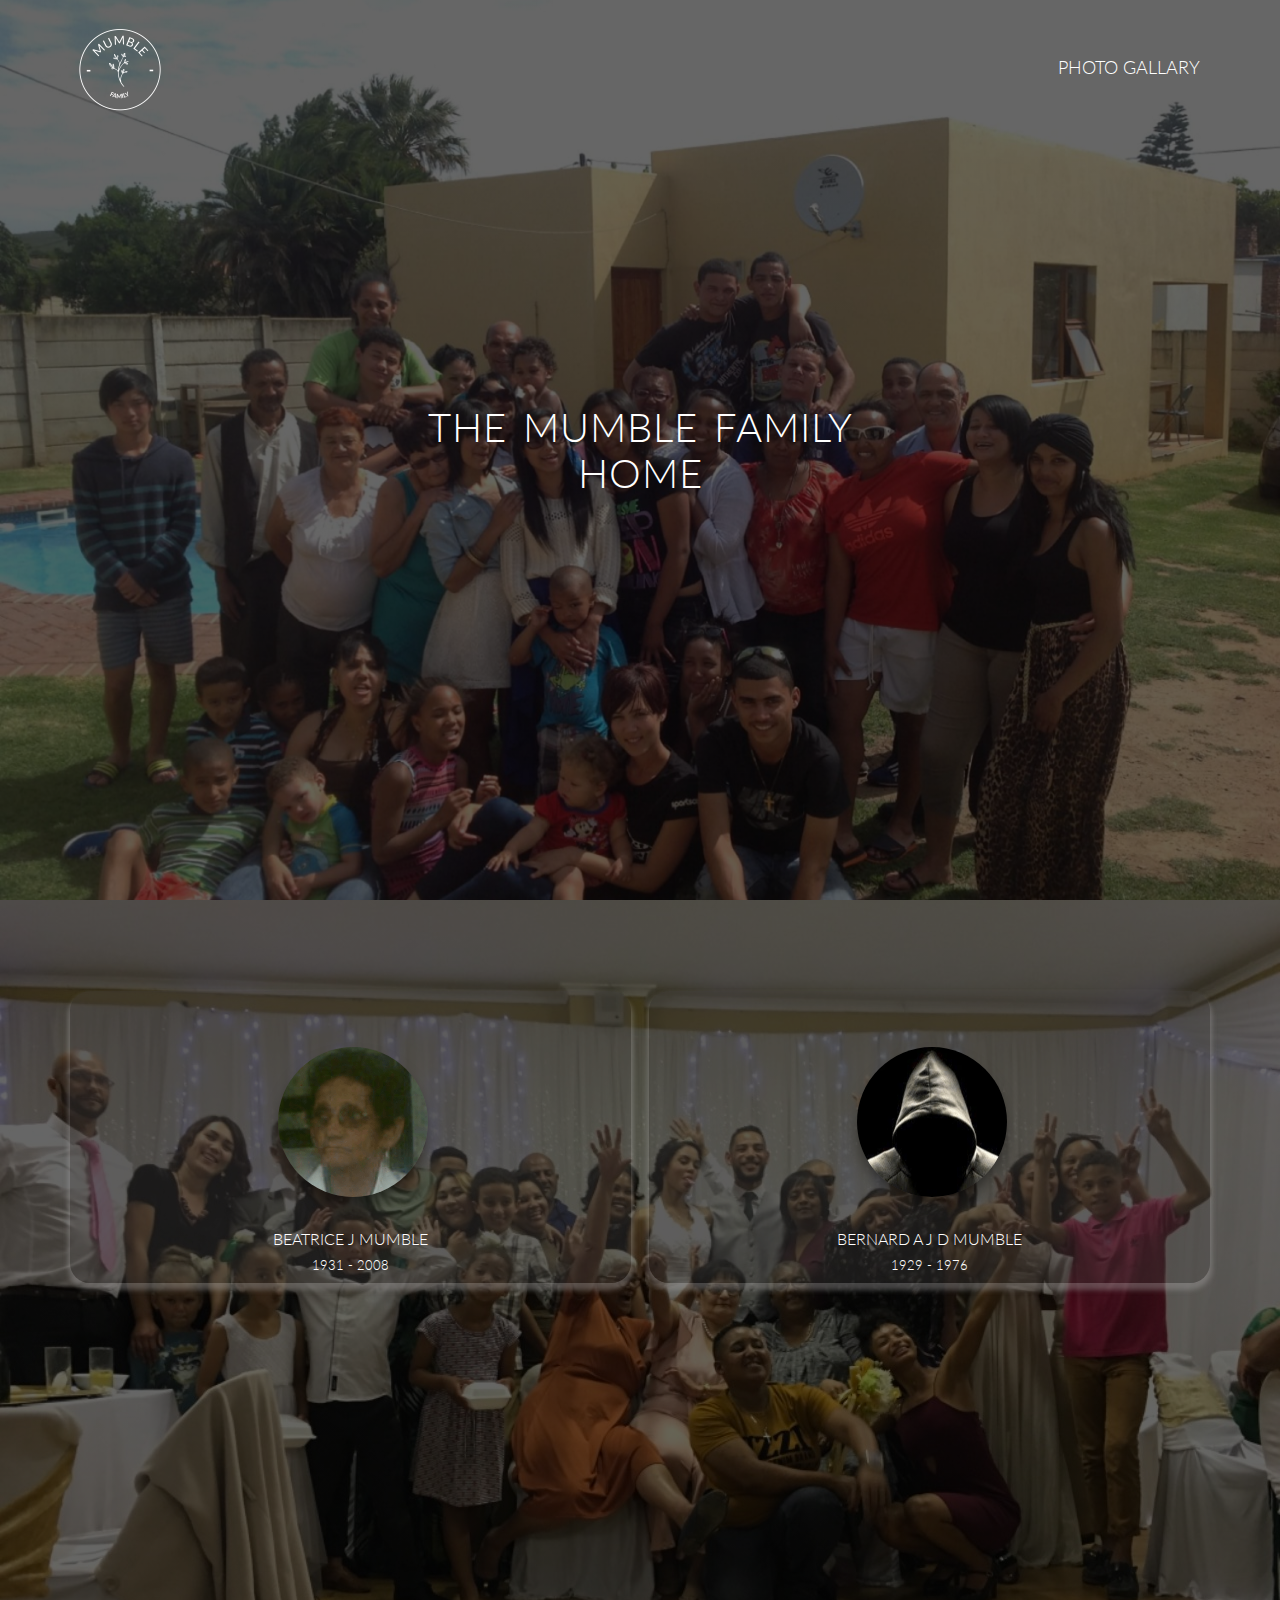
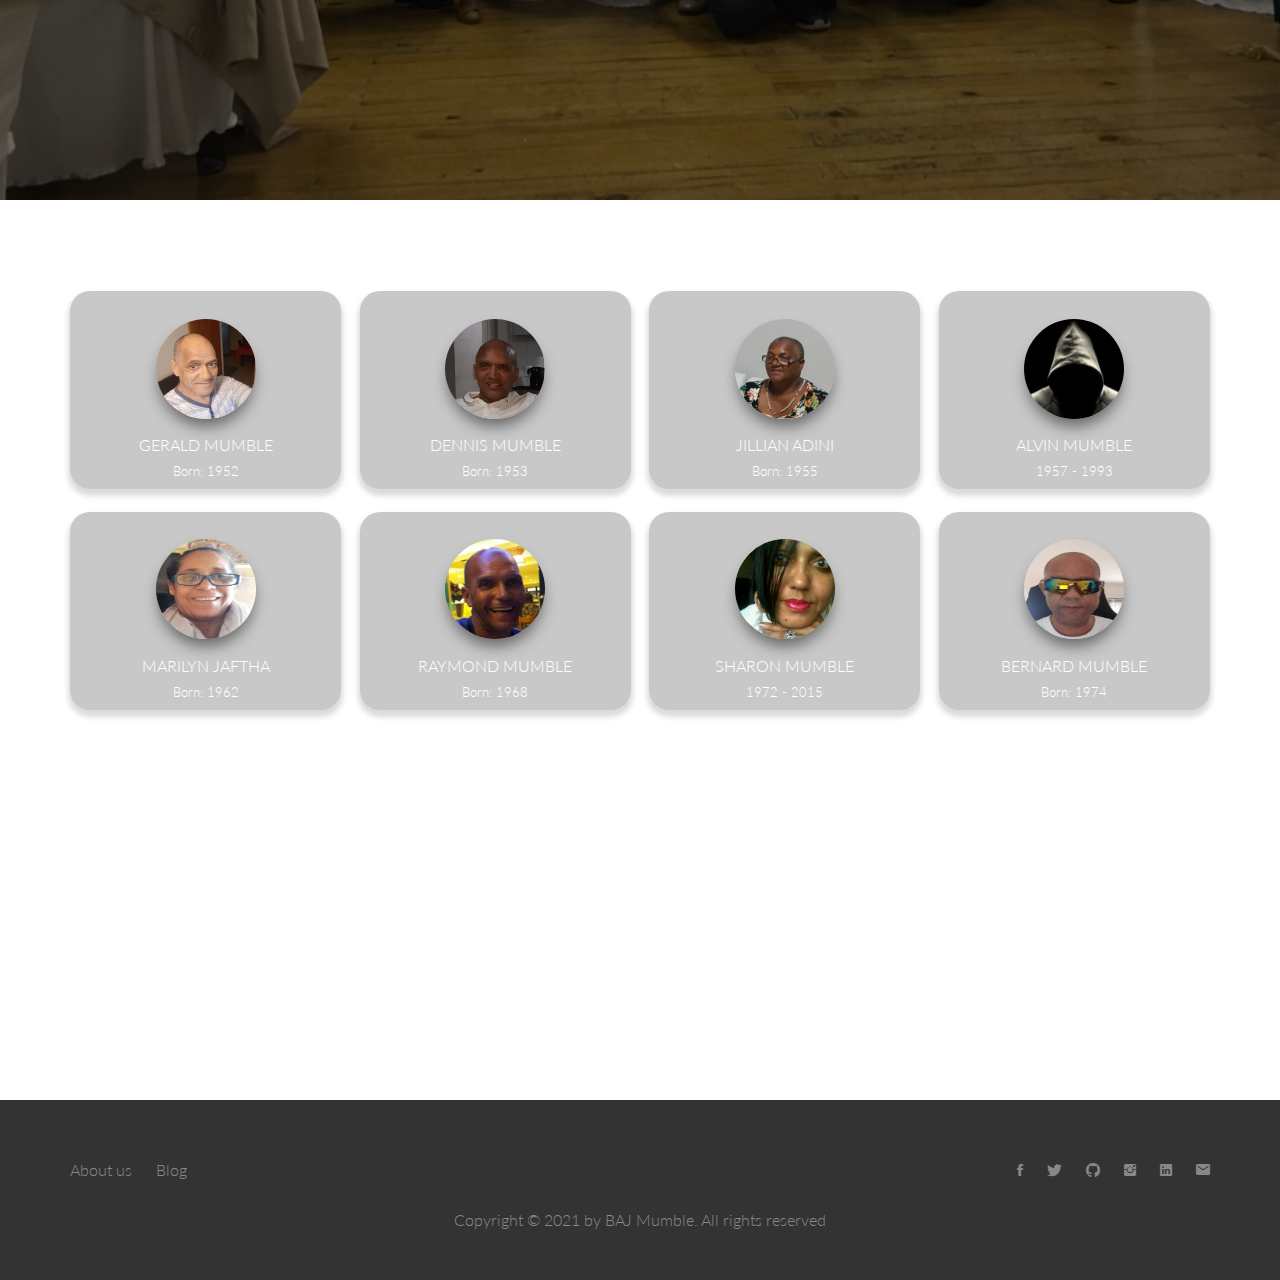
<file: index.html>
<!DOCTYPE html>
<html lang="en">
    <head>
        <meta charset="utf-8" />
        <meta name="viewport" content="width=device-width, initial-scale=1" />
        <meta name="description" content="An Introduction of the Mumble family from South Africa">
        <!-- Style Sheet -->
        <link rel="stylesheet" type="text/css" href="resources/css/style.css">
        <link rel="stylesheet" type="text/css" href="vendors/css/ionicons.min.css">
        <link rel="stylesheet" type="text/css" href="vendors/css/ionicons.css">
        <link rel="stylesheet" type="text/css" href="vendors/css/grid.css">
        <link rel="stylesheet" type="text/css" href="vendors/css/normalize.css">
        <!-- Google Fonts -->
        <link rel="preconnect" href="https://fonts.gstatic.com">
        <link rel="stylesheet" href="https://fonts.googleapis.com/css2?family=Lato:ital,wght@0,300;0,400;1,100;1,300&display=swap">
        <title>Mumble Home page</title>

        <!-- Favicon -->
        <link rel="apple-touch-icon" sizes="180x180" href="resources/favicons/apple-touch-icon.png">
        <link rel="icon" type="image/png" sizes="32x32" href="resources/favicons/logo-dark.png">
        <link rel="icon" type="image/png" sizes="16x16" href="resources/favicons/logo-dark.png">
        <link rel="manifest" href="resources/favicons/site.webmanifest">
        <meta name="msapplication-TileColor" content="#da532c">
        <meta name="msapplication-config" content="resources/favicons/browserconfig.xml">
        <meta name="theme-color" content="#ffffff">
        
        <!-- Font Awesome -->
        <link rel="stylesheet" href="https://cdnjs.cloudflare.com/ajax/libs/font-awesome/5.10.2/css/all.min.css">
        <!-- AOS CSS -->
        <!-- <link href="https://unpkg.com/aos@2.3.1/dist/aos.css" rel="stylesheet"> -->
        
        <!-- Stylesheet Library -->
        <!-- <link rel="stylesheet" href="https://cdn.jsdelivr.net/gh/creativetimofficial/tailwind-starter-kit/compiled-tailwind.min.css"> -->
    </head>
    <body>
        <header>
            <nav>
                <div class="row"  id="sticky-navigation">
                    <img src="resources/img/logo-white.png" alt="Mumble logo" class="logo">
                    <!-- <img src="resources/img/logo-dark.png" alt="Mumble logo" class="logo-black"> -->
                    <ul class="main-nav js--main-nav">
                        <li><a target="_blank" href="#galery" id="resources/pages/gallery"  onclick="document.location=this.id+'.html'; return false;">Photo Gallary</a></li>
                    </ul>
                </div>
            </nav>
            <div class="hero-text-box">
                <h1>The Mumble Family Home</h1>
            </div>
        </header>
        <section>
            <div class="row">
                <div class="col span-1-of-2 box">
                    <img src="resources/img/image13-min.png" alt="Mumb" class="people">
                    <h3>Beatrice J Mumble</h3>
                    <p>1931 - 2008</p>
                </div>
                <div class="col span-1-of-2 box">
                    <img src="resources/img/image5-min.png" alt="Bernard Snr" class="people">
                    <h3>Bernard A J D Mumble</h3>
                    <p>1929 - 1976</p>
                </div>
            </div>
        </section>
        <section class="section-chldrn-1" id="section-chldr1">
            <div class="row">
                
                <div class="col span-1-of-4 box-kids-1" onclick="location.href='resources/pages/gm.html'; return false;" style="cursor: pointer;">
                    <img src="resources/img/image9-min.png" alt="Mumb" class="people">
                    <h3 class="kids-h3">Gerald Mumble</h3>
                    <p class="kids-p">Born: 1952</p>
                </div>
                
                <div class="col span-1-of-4 box-kids-1" onclick="location.href='resources/pages/dm.html'; return false;" style="cursor: pointer;">
                    <img src="resources/img/image8-min.png" alt="Mumb" class="people">
                    <h3 class="kids-h3">Dennis Mumble</h3>
                    <p class="kids-p">Born: 1953</p>
                </div>
                
                <div class="col span-1-of-4 box-kids-1" onclick="location.href='resources/pages/ja.html'; return false;" style="cursor: pointer;">
                    <img src="resources/img/image10-min.png" alt="Mumb" class="people">
                    <h3 class="kids-h3">Jillian Adini</h3>
                    <p class="kids-p">Born: 1955</p>
                </div>
                
                <div class="col span-1-of-4 box-kids-1" onclick="location.href='resources/pages/am.html'; return false;" style="cursor: pointer;">
                    <img src="resources/img/image5-min.png" alt="Mumb" class="people">
                    <h3 class="kids-h3">Alvin Mumble</h3>
                    <p class="kids-p">1957 - 1993</p>
                </div>
            </div>
            <div class="row">
                <div class="col span-1-of-4 box-kids-1">
                    <img src="resources/img/image11-min.png" alt="Mumb" class="people">
                    <h3 class="kids-h3">Marilyn Jaftha</h3>
                    <p class="kids-p">Born: 1962</p>
                </div>
                
                <div class="col span-1-of-4 box-kids-1" onclick="location.href='resources/pages/rm.html'; return false;" style="cursor: pointer;">
                    <img src="resources/img/image14-min.png" alt="Mumb" class="people">
                    <h3 class="kids-h3">Raymond Mumble</h3>
                    <p class="kids-p">Born: 1968</p>
                </div>
                
                <div class="col span-1-of-4 box-kids-1" onclick="location.href='resources/pages/sh.html'; return false;" style="cursor: pointer;">
                    <img src="resources/img/image16-min.png" alt="Mumb" class="people">
                    <h3 class="kids-h3">Sharon Mumble</h3>
                    <p class="kids-p">1972 - 2015</p>
                </div>
                
                <div class="col span-1-of-4 box-kids-1" onclick="location.href='resources/pages/bm.html'; return false;" style="cursor: pointer;">
                    <img src="resources/img/image6-min.png" alt="Mumb" class="people">
                    <h3 class="kids-h3">Bernard Mumble</h3>
                    <p class="kids-p">Born: 1974</p>
                </div>
            </div>
        </section>
        <!-- <section class="section-chldrn-3" id="section-chldrn-3">
            <div class="row">
                <div class="col span-1-of-4 box-kids-1">
                    <img src="resources/img/image11-min.png" alt="Mumb" class="people">
                    <h3 class="kids-h3">Marilyn Jaftha</h3>
                    <p class="kids-p">Born: 1962</p>
                </div>
                
                <div class="col span-1-of-4 box-kids-1" onclick="location.href='resources/pages/rm.html'; return false;" style="cursor: pointer;">
                    <img src="resources/img/image14-min.png" alt="Mumb" class="people">
                    <h3 class="kids-h3">Raymond Mumble</h3>
                    <p class="kids-p">Born: 1968</p>
                </div>
                
                <div class="col span-1-of-4 box-kids-1" onclick="location.href='resources/pages/sh.html'; return false;" style="cursor: pointer;">
                    <img src="resources/img/image16-min.png" alt="Mumb" class="people">
                    <h3 class="kids-h3">Sharon Mumble</h3>
                    <p class="kids-p">1972 - 2015</p>
                </div>
                
                <div class="col span-1-of-4 box-kids-1" onclick="location.href='resources/pages/bm.html'; return false;" style="cursor: pointer;">
                    <img src="resources/img/image-6-min.png" alt="Mumb" class="people">
                    <h3 class="kids-h3">Bernard Mumble</h3>
                    <p class="kids-p">Born: 1974</p>
                </div>
            </div>
        </section> -->
        <footer>
            <div class="row">
                <div class="col span-1-of-2">
                    <ul class="footer-nav">
                        <li><a href="#about" id="resources/pages/about" onclick="document.location=this.id+'.html'; return false;">About us</a></li>
                        <!-- <li><a href="#">About us</a></li> -->
                        <li><a href="#">Blog</a></li>
                    </ul>
                </div>
                <div class="col span-1-of-2">
                    <ul class="social-links">
                        <li><a href="https://www.facebook.com/" target="_blank"><i class="ion-social-facebook"></i></a></li>
                        <li><a href="https://twitter.com/BajMum" target="_blank"><i class="ion-social-twitter"></i></a></li>
                        <li><a href="https://github.com/mumblebaj" target="_blank"><i class="ion-social-github"></i></a></li>
                        <li><a href="https://www.instagram.com/" target="_blank"><i class="ion-social-instagram"></i></a></li>
                        <li><a href="https://www.linkedin.com/in/bernard-mumble-5a96b335" target="_blank"><i class="ion-social-linkedin"></i></a></li>
                        <li><a href="mailto:bernardmumble@gmail.com" target="_blank"><i class="ion-android-mail"></i></a></li>
                    </ul>
                </div>
            </div>
            <div class="row">
                <p>
                    Copyright &copy; 2021 by BAJ Mumble. All rights reserved
                </p>
            </div>
        </footer>
        <!-- Animation Library -->
        <script src="https://unpkg.com/aos@2.3.1/dist/aos.js"></script>
        <script src="resources/js/script.js"></script>
    </body>
</html>
</file>
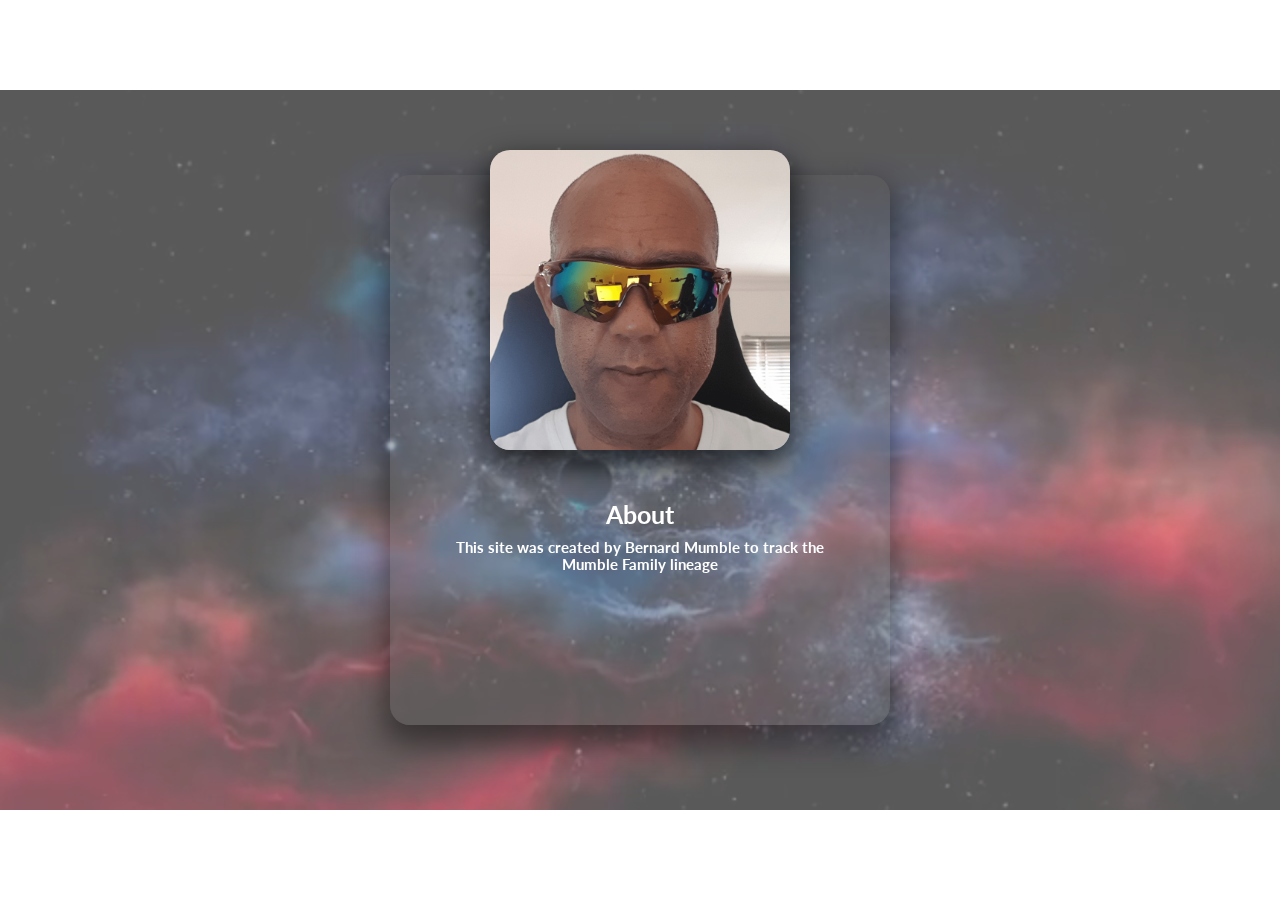
<file: resources/pages/about.html>
<!DOCTYPE html>
    <html lang="en">
        <head>
            <meta charset="utf-8" />
            <meta name="viewport" content="width=device-width, initial-scale=1" />
            <meta name="description" content="An Introduction of the Mumble family from South Africa">
            <title>About</title>
            
            <link rel="stylesheet" href="../css/about.css">
            <!-- Style Sheet -->
            
            <link rel="stylesheet" type="text/css" href="../../vendors/css/ionicons.min.css">
            <link rel="stylesheet" type="text/css" href="../../vendors/css/ionicons.css">
            <link rel="stylesheet" type="text/css" href="../../vendors/css/grid.css">
            <link rel="stylesheet" type="text/css" href="../../vendors/css/normalize.css">
            <!-- Google Fonts -->
            <link rel="preconnect" href="https://fonts.gstatic.com">
            <!-- <link rel="stylesheet" href="https://fonts.googleapis.com/css2?family=Lato:ital,wght@0,300;0,400;1,100;1,300&display=swap"> -->
            <!-- Favicon -->
            <link rel="apple-touch-icon" sizes="180x180" href="../../resources/favicons/apple-touch-icon.png">
            <link rel="icon" type="image/png" sizes="32x32" href="../../resources/favicons/logo-dark.png">
            <link rel="icon" type="image/png" sizes="16x16" href="../../resources/favicons/logo-dark.png">
            <link rel="manifest" href="../../resources/favicons/site.webmanifest">
            <meta name="msapplication-TileColor" content="#da532c">
            <meta name="msapplication-config" content="../../resources/favicons/browserconfig.xml">
            <meta name="theme-color" content="#ffffff">
        </head>
    <body>
        <!-- Video -->
        <video class="video-background" loop muted autoplay>
            <source src="../vid/NebulaBlue.mp4
            ">
        </video>
        <div class="video-overlay"></div>
        <!-- Container -->
        <!-- <div class="container"> -->
        <div class="about-container">
            <div class="img-container">
                <img src="../img/image6-min.png" alt="B Mumble">
            </div>
            <h2>About</h2>
            <h4>This site was created by Bernard Mumble to track the Mumble Family lineage </h4>
        </div>
        <!-- </div> -->
       
    </body>
</html>
</file>
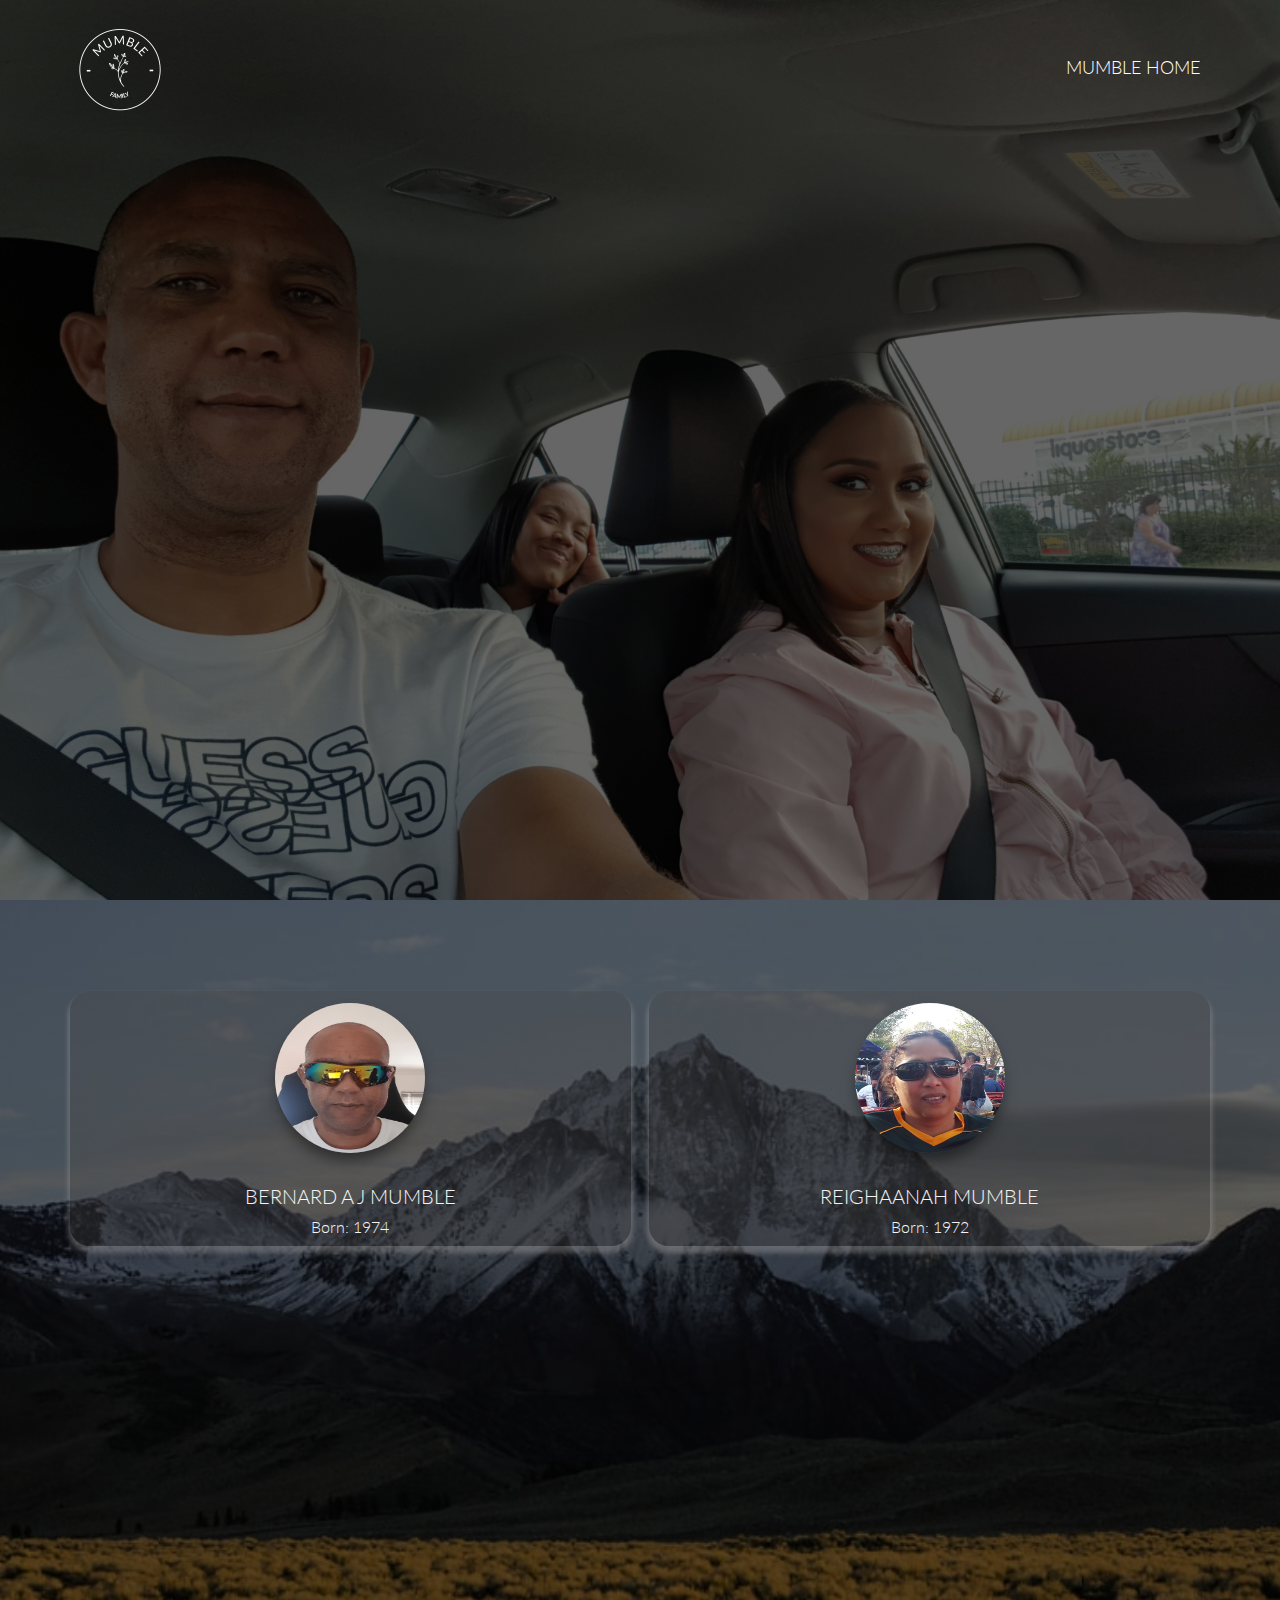
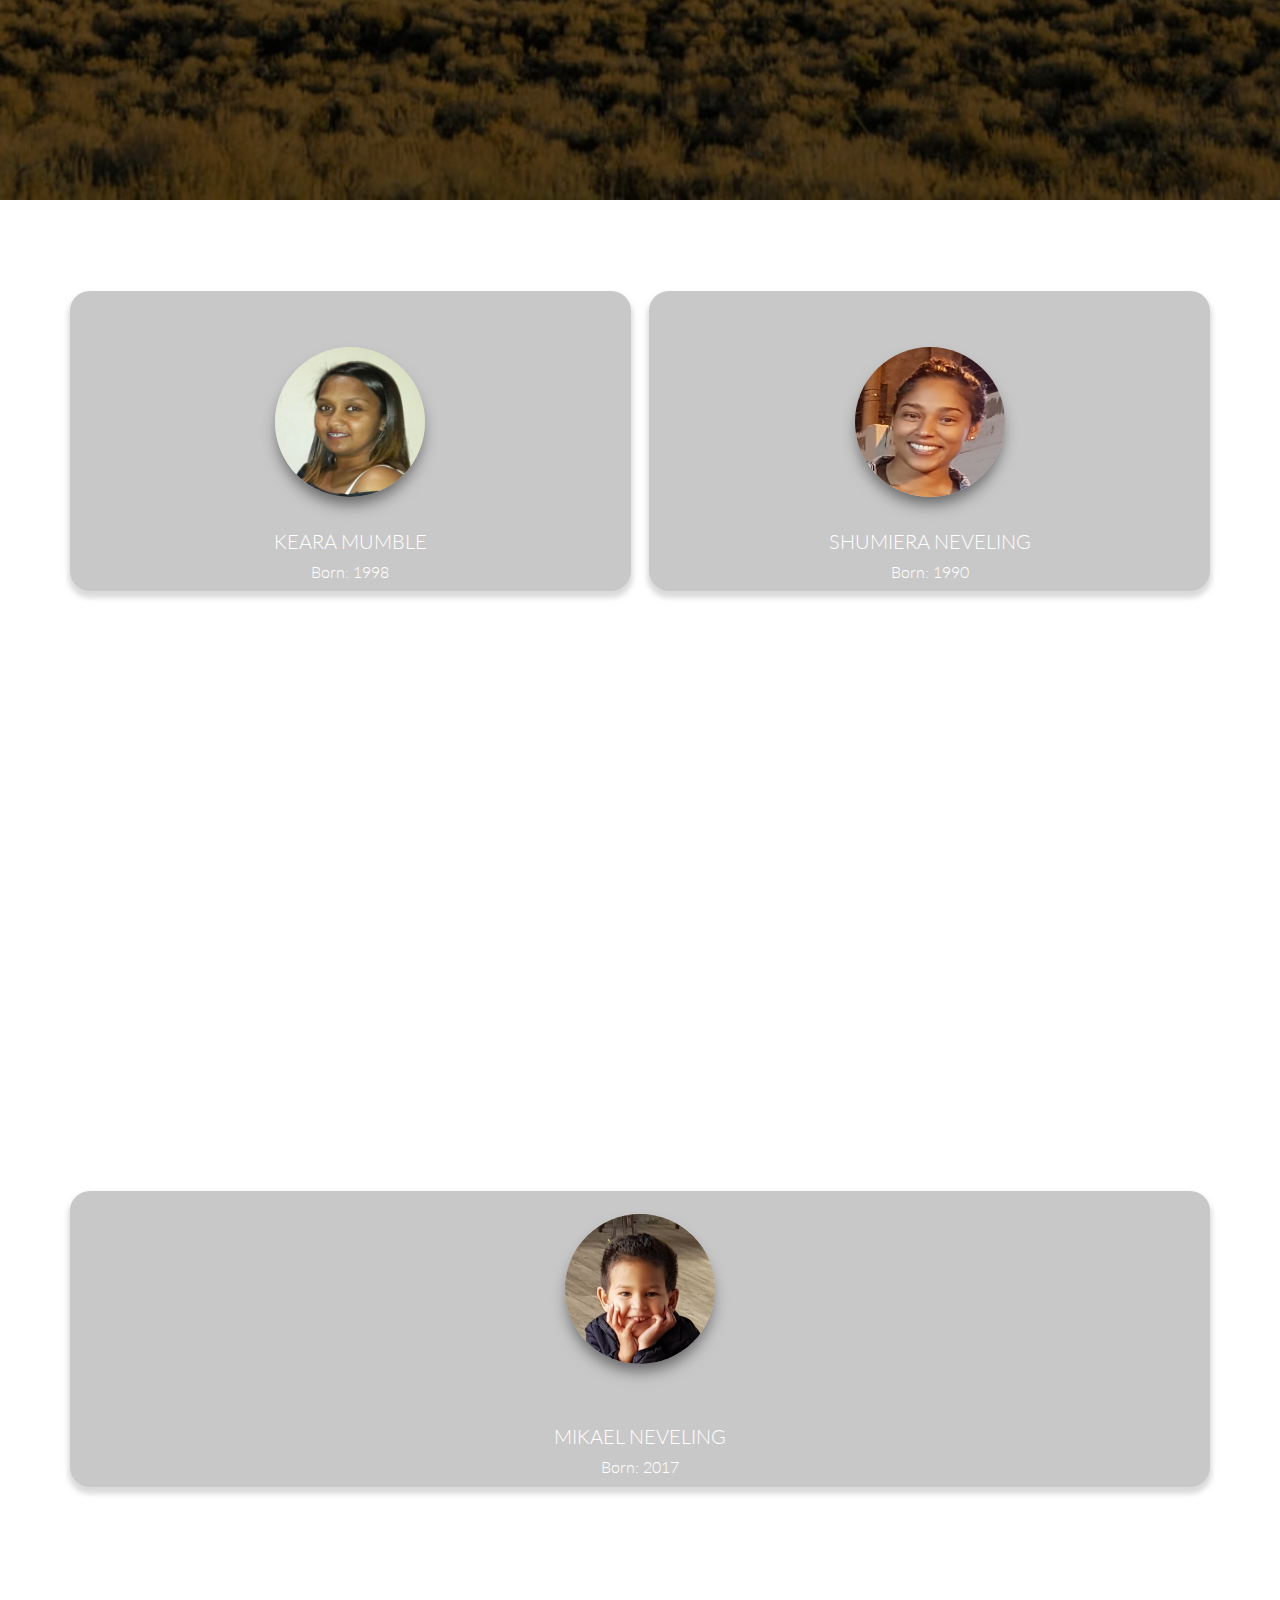
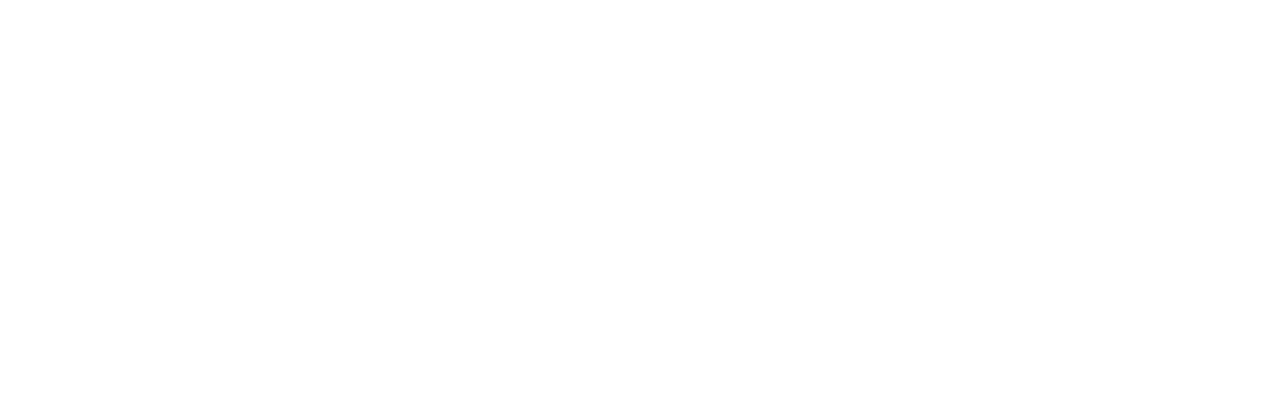
<file: resources/pages/bm.html>
<!DOCTYPE html>
<html lang="en">
    <head>
        <meta charset="utf-8" />
        <meta name="viewport" content="width=device-width, initial-scale=1" />
        <meta name="theme-color" content="#000000" />
        <title>Bernard Mumble Jnr Home Page</title>
        <!-- Style Sheet -->
        <link rel="stylesheet" type="text/css" href="../../resources/css/bm-styles.css">
        <link rel="stylesheet" type="text/css" href="../../vendors/css/ionicons.min.css">
        <link rel="stylesheet" type="text/css" href="../../vendors/css/ionicons.css">
        <link rel="stylesheet" type="text/css" href="../../vendors/css/grid.css">
        <link rel="stylesheet" type="text/css" href="../../vendors/css/normalize.css">
        <!-- Google Fonts -->
        <link rel="preconnect" href="https://fonts.gstatic.com">
        <!-- <link rel="stylesheet" href="https://fonts.googleapis.com/css2?family=Lato:ital,wght@0,300;0,400;1,100;1,300&display=swap"> -->
        <!-- Favicon -->
        <link rel="apple-touch-icon" sizes="180x180" href="../../resources/favicons/apple-touch-icon.png">
        <link rel="icon" type="image/png" sizes="32x32" href="../../resources/favicons/logo-dark.png">
        <link rel="icon" type="image/png" sizes="16x16" href="../../resources/favicons/logo-dark.png">
        <link rel="manifest" href="../../resources/favicons/site.webmanifest">
        <meta name="msapplication-TileColor" content="#da532c">
        <meta name="msapplication-config" content="../../resources/favicons/browserconfig.xml">
        <meta name="theme-color" content="#ffffff">
        <!-- Animation Library -->
        <script defer src="https://unpkg.com/aos@2.3.1/dist/aos.js"></script>
        <script defer src="../js/script.js"></script>
        <!-- Style Sheet -->
        <!-- <link rel="stylesheet" href="../css/gm-styles.css"> -->
    </head>
    <!-- Body -->
    <body>
        <header>
            <nav>
                <div class="row" id="sticky-navigation">
                    <img src="../img/logo-white.png" alt="Mumble Logo" class="logo">
                    <ul class="main-nav js--main-nav">
                        <!-- <a href="#" id="resources/pages/gm" onclick="document.location=this.id+'.html'; return false;"></a> -->
                        <li><a href="#" id="../../index" onclick="document.location=this.id+'.html'; return false;">Mumble Home</a></li>
                    </ul>
                </div>
            </nav>
        </header>
        <section>
            <div class="row">
                <div class="col span-1-of-2 box">
                    <img src="../img/image6-min.png" alt="Bernard" class="people">
                    <h3>Bernard A J Mumble</h3>
                    <p>Born: 1974</p>
                </div>
                <div class="col span-1-of-2 box">
                    <img src="../img/ria.png" alt="Reighaanah" class="people">
                    <h3>Reighaanah Mumble</h3>
                    <p>Born: 1972</p>
                </div>
            </div>
        </section>
        <section class="section-chldrn-1" id="section-chldr1">
            <div class="row">
                <div class="col span-1-of-2 box-kids-1">
                    <img src="../img/picture-505.png" alt="Keara" class="people">
                    <h3 class="kids-h3">Keara Mumble</h3>
                    <p class="kids-p">Born: 1998</p>
                </div>
                <div class="col span-1-of-2 box-kids-1">
                    <img src="../img/shum.png" alt="Shumiera" class="people">
                    <h3 class="kids-h3">Shumiera Neveling</h3>
                    <p class="kids-p">Born: 1990</p>
                </div>
            </div>
        </section>
    </body>
    <section class="section-chldrn-2" id="section-chldr2">
        <div class="row">
            <div class="col span-2-of-2 box-kids-2">
                <img src="../img/mik.png" alt="Keara" class="people">
                <h3 class="kids-h3">Mikael Neveling</h3>
                <p class="kids-p">Born: 2017</p>
            </div>
        </div>
    </section>
</html>
</file>
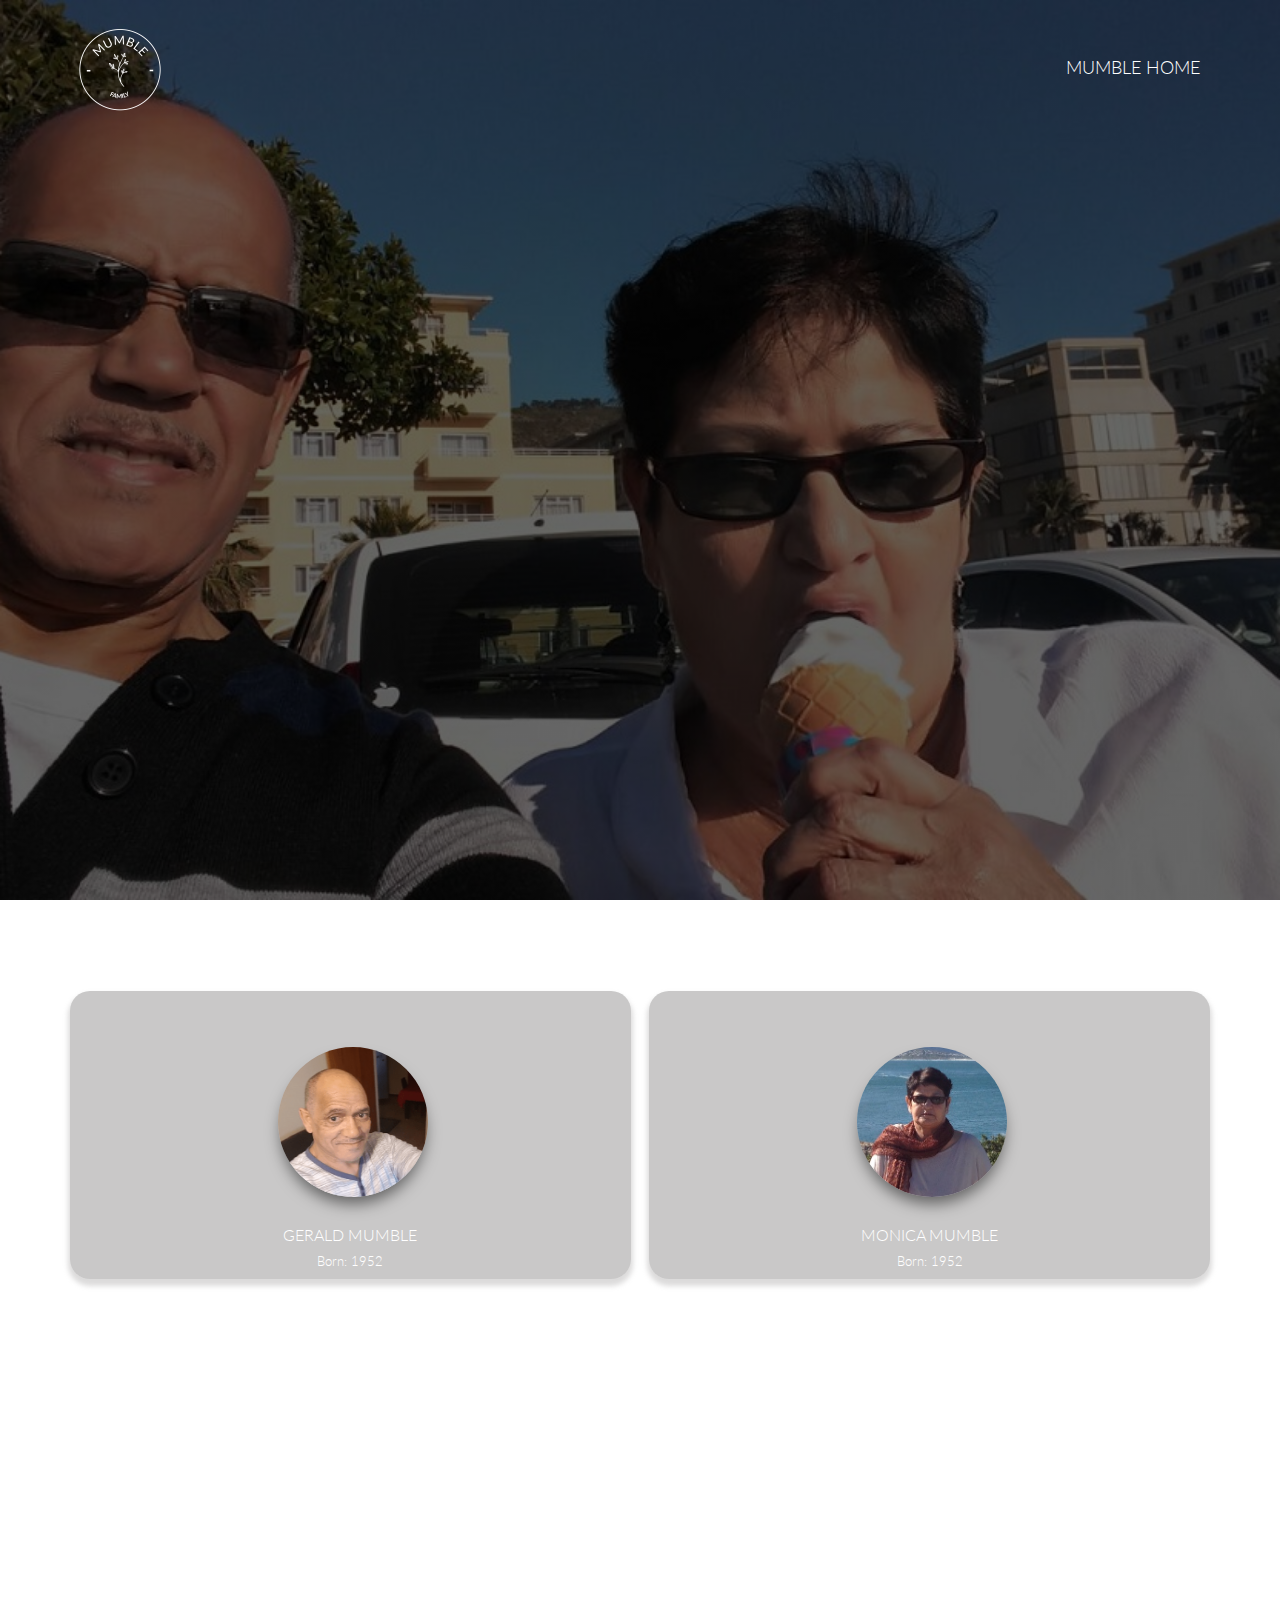
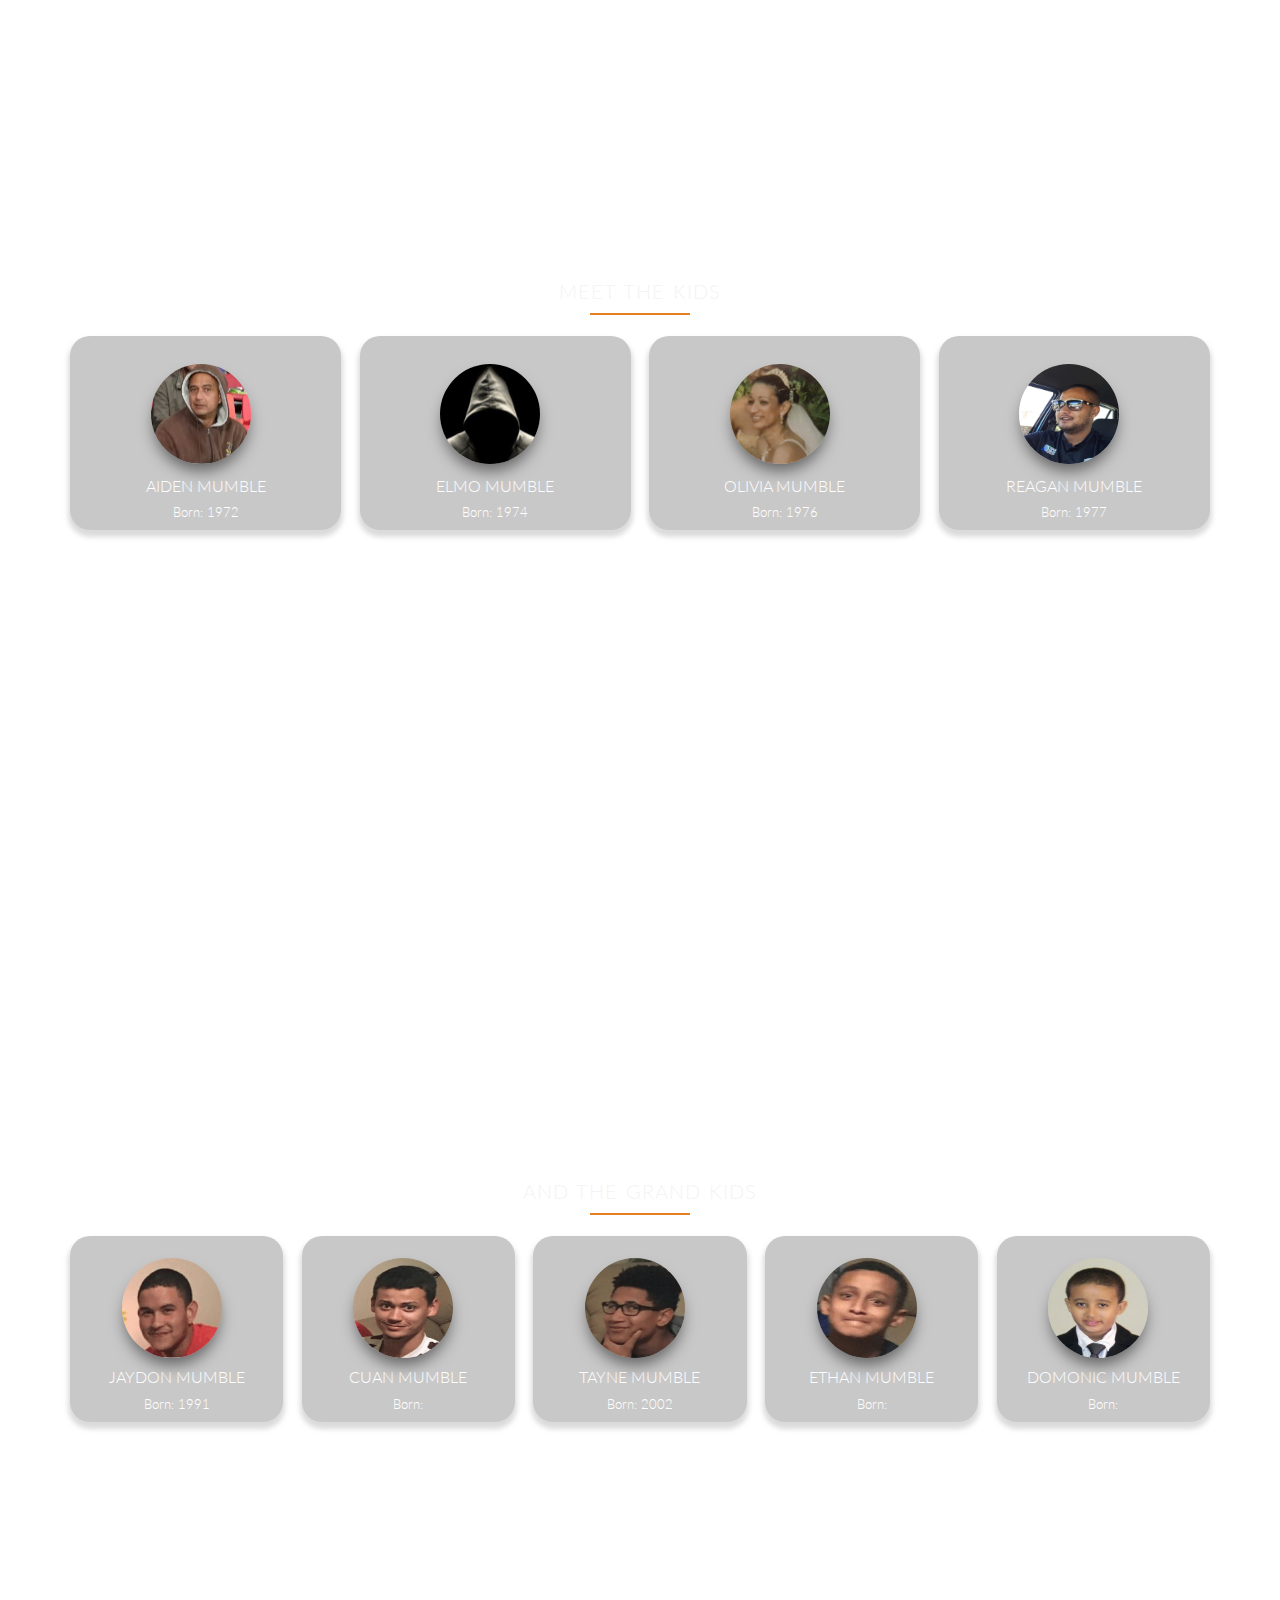
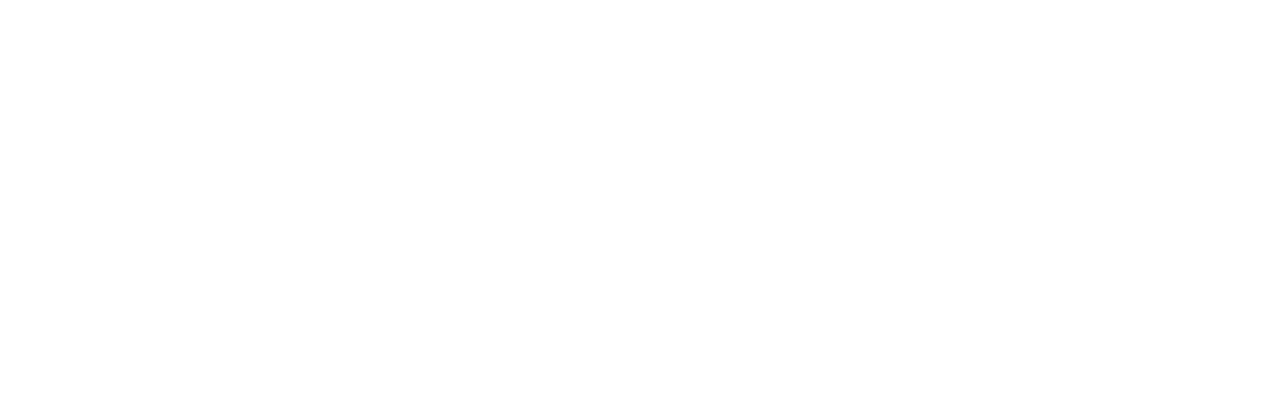
<file: resources/pages/gm.html>
<!DOCTYPE html>
<html lang="en">
    <head>
        <meta charset="utf-8" />
        <meta name="viewport" content="width=device-width, initial-scale=1" />
        <meta name="theme-color" content="#000000" />
        <title>Gerald Mumble Home Page</title>
        <!-- Style Sheet -->
        <link rel="stylesheet" type="text/css" href="../../resources/css/gm-styles.css">
        <link rel="stylesheet" type="text/css" href="../../vendors/css/ionicons.min.css">
        <link rel="stylesheet" type="text/css" href="../../vendors/css/ionicons.css">
        <link rel="stylesheet" type="text/css" href="../../vendors/css/grid.css">
        <link rel="stylesheet" type="text/css" href="../../vendors/css/normalize.css">
        <!-- Google Fonts -->
        <link rel="preconnect" href="https://fonts.gstatic.com">
        <!-- <link rel="stylesheet" href="https://fonts.googleapis.com/css2?family=Lato:ital,wght@0,300;0,400;1,100;1,300&display=swap"> -->
        <!-- Favicon -->
        <link rel="apple-touch-icon" sizes="180x180" href="../../resources/favicons/apple-touch-icon.png">
        <link rel="icon" type="image/png" sizes="32x32" href="../../resources/favicons/logo-dark.png">
        <link rel="icon" type="image/png" sizes="16x16" href="../../resources/favicons/logo-dark.png">
        <link rel="manifest" href="../../resources/favicons/site.webmanifest">
        <meta name="msapplication-TileColor" content="#da532c">
        <meta name="msapplication-config" content="../../resources/favicons/browserconfig.xml">
        <meta name="theme-color" content="#ffffff">
        <!-- Animation Library -->
        <script defer src="https://unpkg.com/aos@2.3.1/dist/aos.js"></script>
        <script defer src="../js/script.js"></script>
        <!-- Style Sheet -->
        <!-- <link rel="stylesheet" href="../css/gm-styles.css"> -->
    </head>
    <!-- Body -->
    <body>
        <header>
            <nav>
                <div class="row" id="sticky-navigation">
                    <img src="../img/logo-white.png" alt="Mumble Logo" class="logo">
                    <img src="../img/logo-dark.png" alt="Mumble Logo" class="logo-black">
                    <ul class="main-nav js--main-nav">
                        <!-- <a href="#" id="resources/pages/gm" onclick="document.location=this.id+'.html'; return false;"></a> -->
                        <li><a href="#" id="../../index" onclick="document.location=this.id+'.html'; return false;">Mumble Home</a></li>
                    </ul>
                </div>
            </nav>
            <!-- <div class="hero-text-box">
                <h1>Gerald and Monica Mumble's <br>Family</h1>
            </div> -->
        </header>
        <section>
            <div class="row">
                <div class="col span-1-of-2 box">
                    <img src="../img/image9-min.png" alt="Gerald"  class="people">
                    <h3>Gerald Mumble</h3>
                    <p>Born: 1952</p>
                </div>
                <div class="col span-1-of-2 box">
                    <img src="../img/image12-min.png" alt="Monica" class="people">
                    <h3>Monica Mumble</h3>
                    <p>Born: 1952</p>
                </div>
            </div>
        </section>
        <section class="gm-section-chldrn" id="gm-section-chldrn">
            <h2>Meet the kids</h2>
            <div class="row">
                
                <div class="col span-1-of-4 box-kids-1">
                    <img src="../img/image-18.png" alt="Aiden" class="people">
                    <h3 class="kids-h3">Aiden Mumble</h3>
                    <p class="kids-p">Born: 1972</p>
                </div>
                <div class="col span-1-of-4 box-kids-1">
                    <img src="../img/image5-min.png" alt="Aiden" class="people">
                    <h3 class="kids-h3">Elmo Mumble</h3>
                    <p class="kids-p">Born: 1974</p>
                </div>
                <div class="col span-1-of-4 box-kids-1">
                    <img src="../img/image-19.png" alt="Aiden" class="people">
                    <h3 class="kids-h3">Olivia Mumble</h3>
                    <p class="kids-p">Born: 1976</p>
                </div>
                <div class="col span-1-of-4 box-kids-1">
                    <img src="../img/image-17.png" alt="Aiden" class="people">
                    <h3 class="kids-h3">Reagan Mumble</h3>
                    <p class="kids-p">Born: 1977</p>
                </div>
            </div>
        </section>
        <section class="gm-section-grnd" id="gm-section-grnd">
            <h2>And the Grand kids</h2>
            <div class="row">
                <div class="col span-1-of-5 box-kids-1">
                    <img src="../img/image-50.png" alt="Aiden" class="people">
                    <h3 class="kids-h3">Jaydon Mumble</h3>
                    <p class="kids-p">Born: 1991</p>
                </div>
                <div class="col span-1-of-5 box-kids-1">
                    <img src="../img/image-51.png" alt="Aiden" class="people">
                    <h3 class="kids-h3">Cuan Mumble</h3>
                    <p class="kids-p">Born: </p>
                </div>
                <div class="col span-1-of-5 box-kids-1">
                    <img src="../img/image-52.png" alt="Aiden" class="people">
                    <h3 class="kids-h3">Tayne Mumble</h3>
                    <p class="kids-p">Born: 2002</p>
                </div>
                <div class="col span-1-of-5 box-kids-1">
                    <img src="../img/image-53.png" alt="Aiden" class="people">
                    <h3 class="kids-h3">Ethan Mumble</h3>
                    <p class="kids-p">Born: </p>
                </div>
                <div class="col span-1-of-5 box-kids-1">
                    <img src="../img/image-54.png" alt="Aiden" class="people">
                    <h3 class="kids-h3">Domonic Mumble</h3>
                    <p class="kids-p">Born: </p>
                </div>
            </div>
        </section>
        <!-- <script src="../../vendors/js/jquery.waypoints.min.js"></script>
        <script src="../js/gm.js"></script> -->
    </body>
</html>
</file>
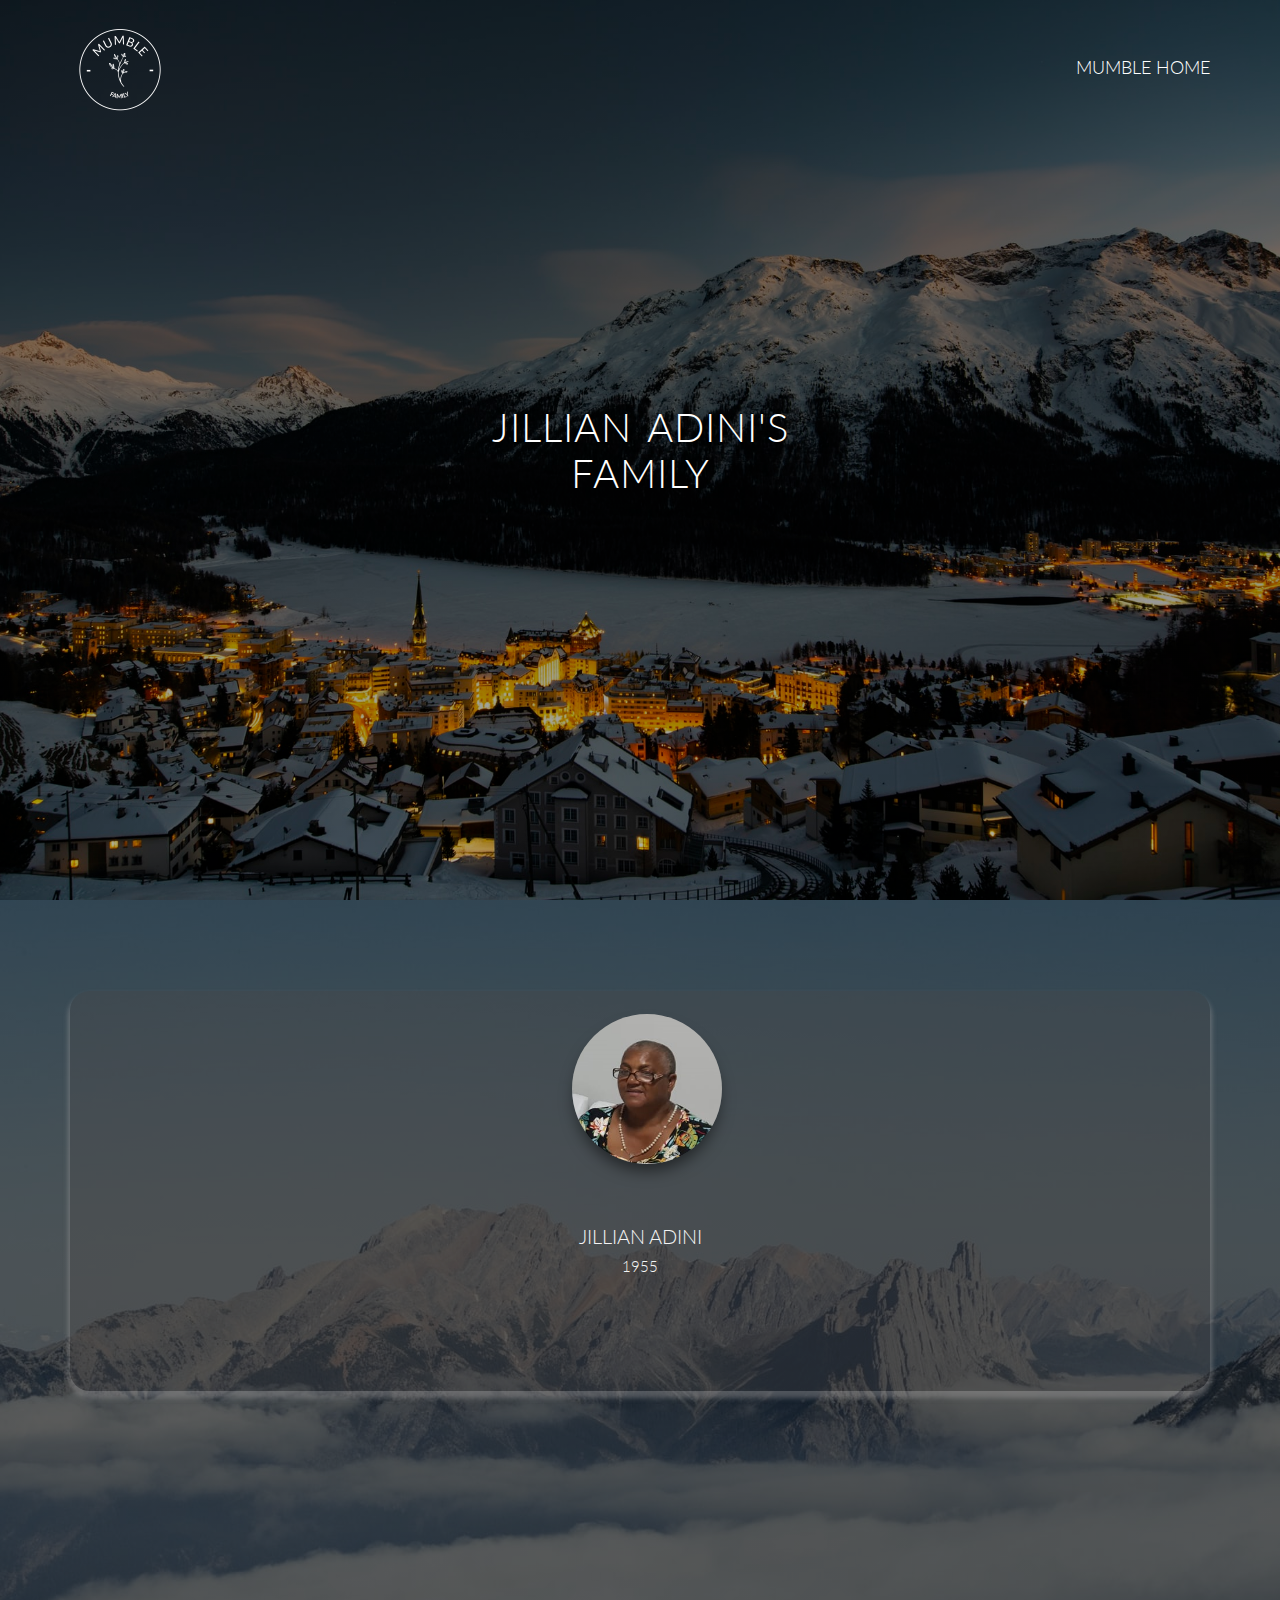
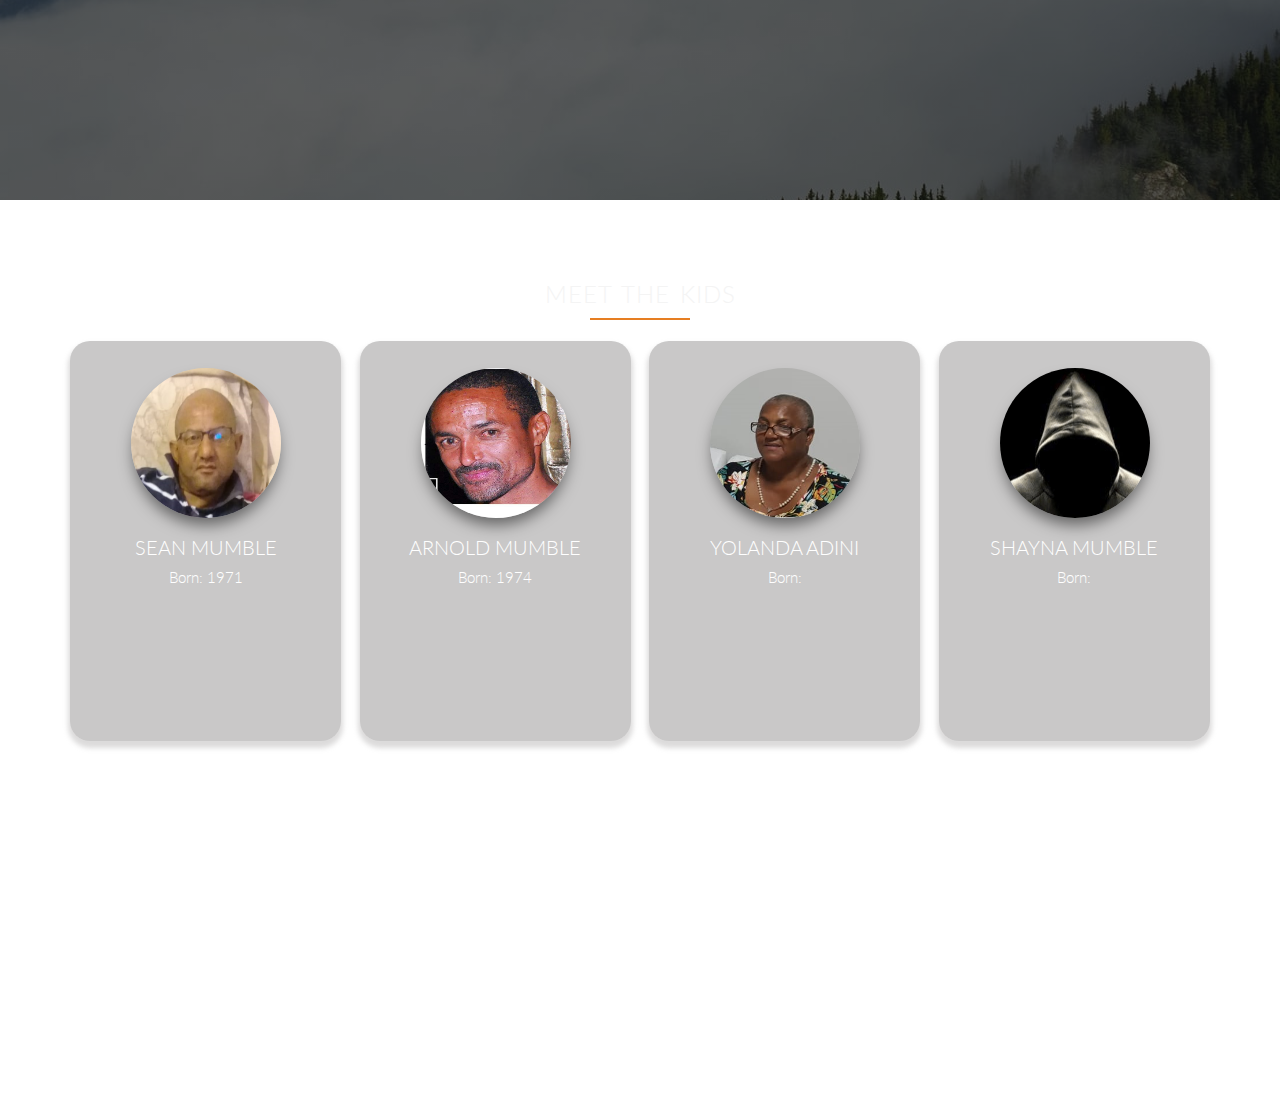
<file: resources/pages/ja.html>
<!DOCTYPE html>
<html lang="en">
    <head>
        <meta charset="utf-8" />
        <meta name="viewport" content="width=device-width, initial-scale=1" />
        <meta name="theme-color" content="#000000" />
        <title>Jillian Adini Home Page</title>
        <!-- Style Sheet -->
        <link rel="stylesheet" type="text/css" href="../../resources/css/ja-styles.css">
        <link rel="stylesheet" type="text/css" href="../../vendors/css/ionicons.min.css">
        <link rel="stylesheet" type="text/css" href="../../vendors/css/ionicons.css">
        <link rel="stylesheet" type="text/css" href="../../vendors/css/grid.css">
        <link rel="stylesheet" type="text/css" href="../../vendors/css/normalize.css">
        <!-- Google Fonts -->
        <link rel="preconnect" href="https://fonts.gstatic.com">
        <!-- <link rel="stylesheet" href="https://fonts.googleapis.com/css2?family=Lato:ital,wght@0,300;0,400;1,100;1,300&display=swap"> -->
        <!-- Favicon -->
        <link rel="apple-touch-icon" sizes="180x180" href="../../resources/favicons/apple-touch-icon.png">
        <link rel="icon" type="image/png" sizes="32x32" href="../../resources/favicons/logo-dark.png">
        <link rel="icon" type="image/png" sizes="16x16" href="../../resources/favicons/logo-dark.png">
        <link rel="manifest" href="../../resources/favicons/site.webmanifest">
        <meta name="msapplication-TileColor" content="#da532c">
        <meta name="msapplication-config" content="../../resources/favicons/browserconfig.xml">
        <meta name="theme-color" content="#ffffff">
        <!-- Animation Library -->
        <script defer src="https://unpkg.com/aos@2.3.1/dist/aos.js"></script>
        <script defer src="../js/script.js"></script>
        <!-- Style Sheet -->
        <!-- <link rel="stylesheet" href="../css/gm-styles.css"> -->
    </head>
    <!-- Body -->
    <body>
        <header>
            <nav>
                <div class="row" id="sticky-navigation">
                    <img src="../img/logo-white.png" alt="Mumble Logo" class="logo">
                    <ul class="main-nav js--main-nav">
                        <!-- <a href="#" id="resources/pages/gm" onclick="document.location=this.id+'.html'; return false;"></a> -->
                        <li><a href="#" id="../../index" onclick="document.location=this.id+'.html'; return false;">Mumble Home</a></li>
                    </ul>
                </div>
            </nav>
            <div class="hero-text-box">
                <h1>Jillian Adini's <br>Family</h1>
            </div>
        </header>
        <section>
            <div class="ja-row">
                <div class="col span-2-of-2 box">
                    <img src="../img/image10-min.png" alt="Mumb" width="150" height="150" class="people">
                    <h3>Jillian Adini</h3>
                    <p>1955</p>
                </div>
            </div>
        </section>
        <section class="section-chldrn-1" id="section-chldr1">
            <h2>Meet the kids</h2>
            <div class="row">
                <div class="col span-1-of-4 box-kids-1">
                    <img src="../img/image-40.png" alt="Mumb" width="150" height="150" class="people">
                    <h3 class="kids-h3">Sean Mumble</h3>
                    <p class="kids-p">Born: 1971</p>
                </div>
                <div class="col span-1-of-4 box-kids-1">
                    <img src="../img/picture-516.jpg" alt="Mumb" width="150" height="150" class="people">
                    <h3 class="kids-h3">Arnold Mumble</h3>
                    <p class="kids-p">Born: 1974</p>
                </div>
                <div class="col span-1-of-4 box-kids-1">
                    <img src="../img/image10-min.png" alt="Mumb" width="150" height="150" class="people">
                    <h3 class="kids-h3">Yolanda Adini</h3>
                    <p class="kids-p">Born: </p>
                </div>
                <div class="col span-1-of-4 box-kids-1">
                    <img src="../img/image5-min.png" alt="Mumb" width="150" height="150" class="people">
                    <h3 class="kids-h3">Shayna Mumble</h3>
                    <p class="kids-p">Born: </p>
                </div>
            </div>
        </section>
    </body>
</html>
</file>
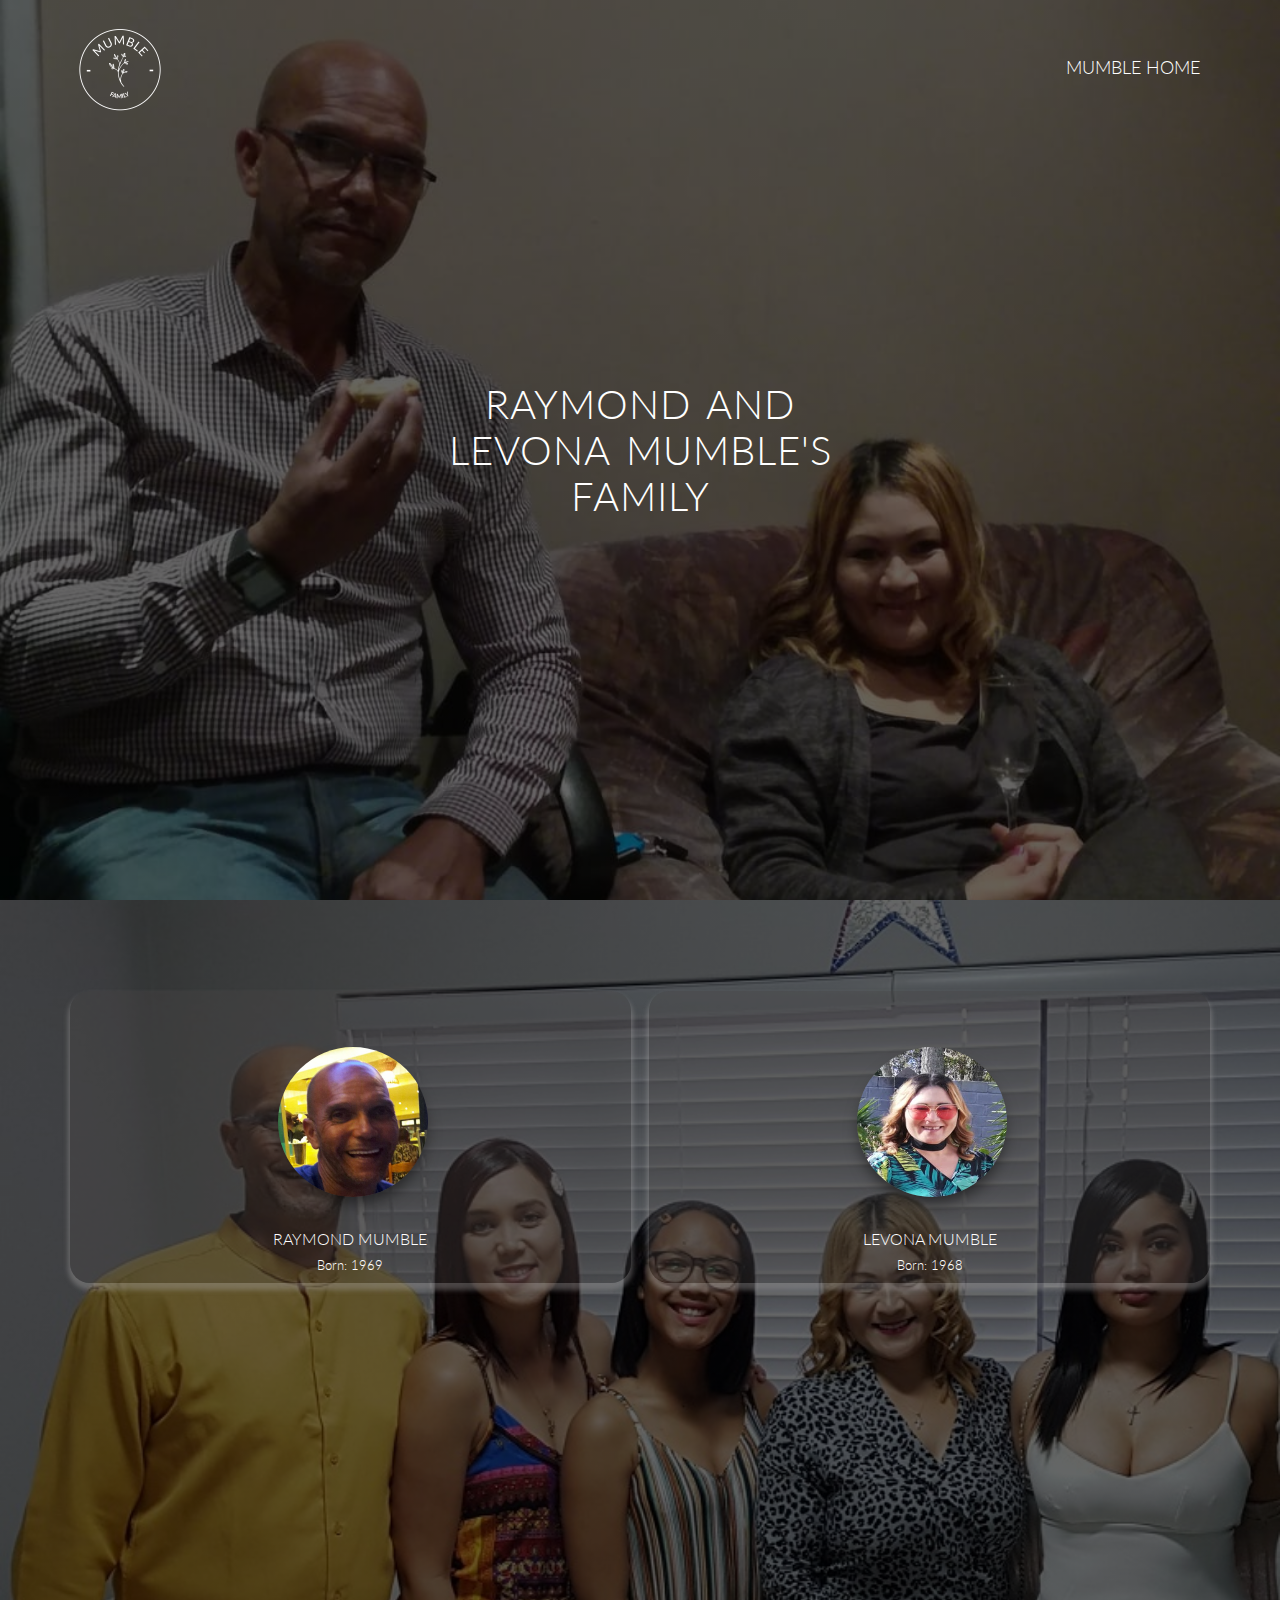
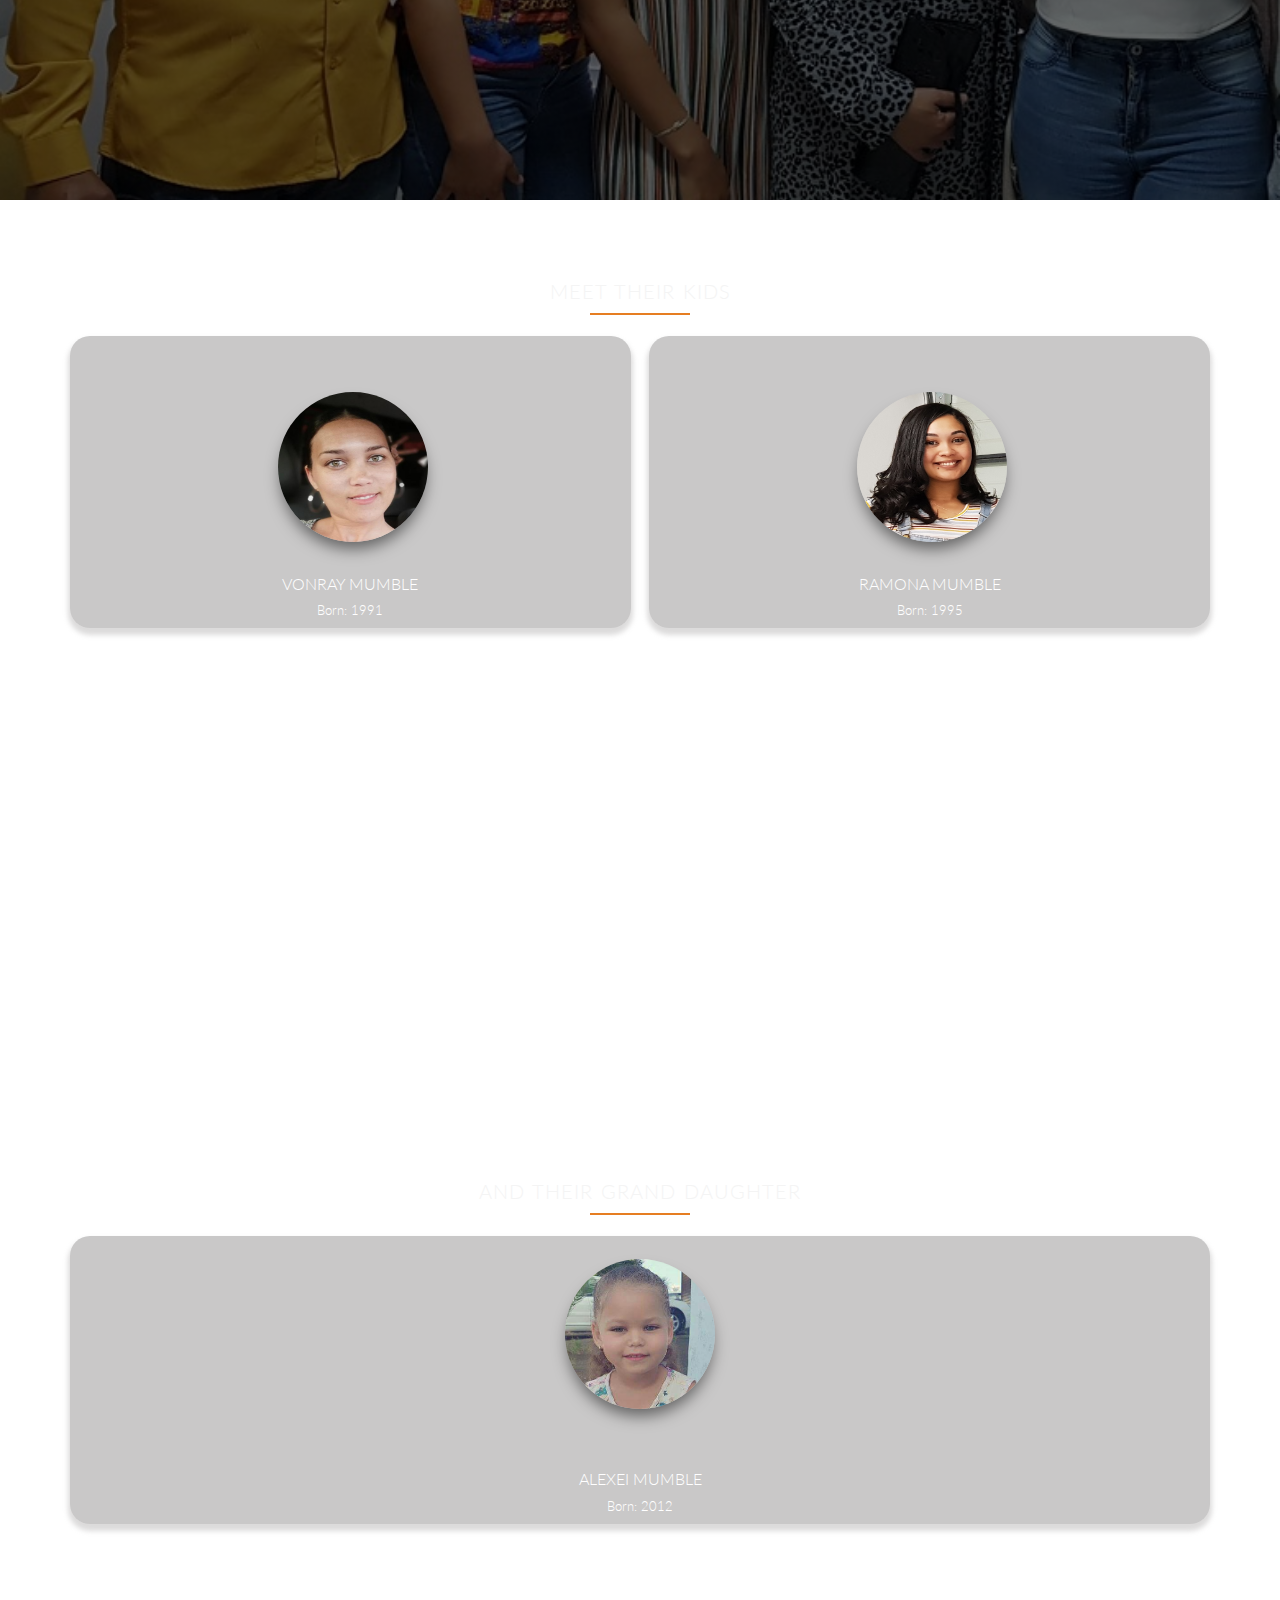
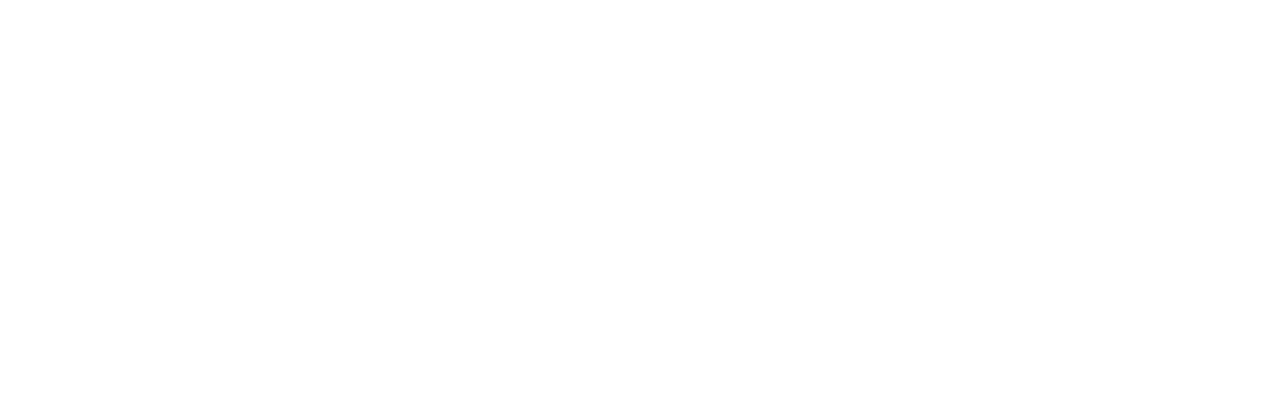
<file: resources/pages/rm.html>
<!DOCTYPE html>
<html lang="en">
    <head>
        <meta charset="utf-8" />
        <meta name="viewport" content="width=device-width, initial-scale=1" />
        <meta name="theme-color" content="#000000" />
        <title>Raymond Mumble Home Page</title>
        <!-- Style Sheet -->
        <link rel="stylesheet" type="text/css" href="../../resources/css/rm-styles.css">
        <link rel="stylesheet" type="text/css" href="../../vendors/css/ionicons.min.css">
        <link rel="stylesheet" type="text/css" href="../../vendors/css/ionicons.css">
        <link rel="stylesheet" type="text/css" href="../../vendors/css/grid.css">
        <link rel="stylesheet" type="text/css" href="../../vendors/css/normalize.css">
        <!-- Google Fonts -->
        <link rel="preconnect" href="https://fonts.gstatic.com">
        <!-- <link rel="stylesheet" href="https://fonts.googleapis.com/css2?family=Lato:ital,wght@0,300;0,400;1,100;1,300&display=swap"> -->
        <!-- Favicon -->
        <link rel="apple-touch-icon" sizes="180x180" href="../../resources/favicons/apple-touch-icon.png">
        <link rel="icon" type="image/png" sizes="32x32" href="../../resources/favicons/logo-dark.png">
        <link rel="icon" type="image/png" sizes="16x16" href="../../resources/favicons/logo-dark.png">
        <link rel="manifest" href="../../resources/favicons/site.webmanifest">
        <meta name="msapplication-TileColor" content="#da532c">
        <meta name="msapplication-config" content="../../resources/favicons/browserconfig.xml">
        <meta name="theme-color" content="#ffffff">
        <!-- Animation Library -->
        <script defer src="https://unpkg.com/aos@2.3.1/dist/aos.js"></script>
        <script defer src="../js/script.js"></script>
        <!-- Style Sheet -->
        <!-- <link rel="stylesheet" href="../css/gm-styles.css"> -->
    </head>
    <!-- Body -->
    <body>
        <header>
            <nav>
                <div class="row" id="sticky-navigation">
                    <img src="../img/logo-white.png" alt="Mumble Logo" class="logo">
                    <ul class="main-nav js--main-nav">
                        <!-- <a href="#" id="resources/pages/gm" onclick="document.location=this.id+'.html'; return false;"></a> -->
                        <li><a href="#" id="../../index" onclick="document.location=this.id+'.html'; return false;">Mumble Home</a></li>
                    </ul>
                </div>
            </nav>
            <div class="hero-text-box">
                <h1>Raymond and Levona Mumble's <br>Family</h1>
            </div>
        </header>
        <section>
            <div class="row">
                <div class="col span-1-of-2 box">
                    <img src="../img/image14-min.png" alt="Raymond" class="people">
                    <h3>Raymond Mumble</h3>
                    <p>Born: 1969</p>
                </div>
                
                <div class="col span-1-of-2 box">
                    <img src="../img/image-32.png" alt="Levona" class="people">
                    <h3>Levona Mumble</h3>
                    <p>Born: 1968</p>
                </div>
            </div>
        </section>
        <section class="section-chldrn-1" id="section-chldr1">
            <h2>Meet their kids</h2>
            <div class="row">
                <div class="col span-1-of-2 box">
                    <img src="../img/image-31.png" alt="Vonray" class="people">
                    <h3 class="kids-h3">Vonray Mumble</h3>
                    <p class="kids-p">Born: 1991</p>
                </div>
                <div class="col span-1-of-2 box">
                    <img src="../img/image-30.png" alt="Ramona" class="people">
                    <h3 class="kids-h3">Ramona Mumble</h3>
                    <p class="kids-p">Born: 1995</p>
                </div>
            </div>
        </section>
        <section class="section-chldrn-2" id="section-chldr2">
            <h2>And their Grand Daughter</h2>
            <div class="row">
                <div class="col span-2-of-2 box-kids-2">
                    <img src="../img/image-33.png" alt="Alexei" class="people">
                    <h3 class="kids-h3">Alexei Mumble</h3>
                    <p class="kids-p">Born: 2012</p>
                </div>
                
            </div>
        </section>
    </body>
</html>
</file>
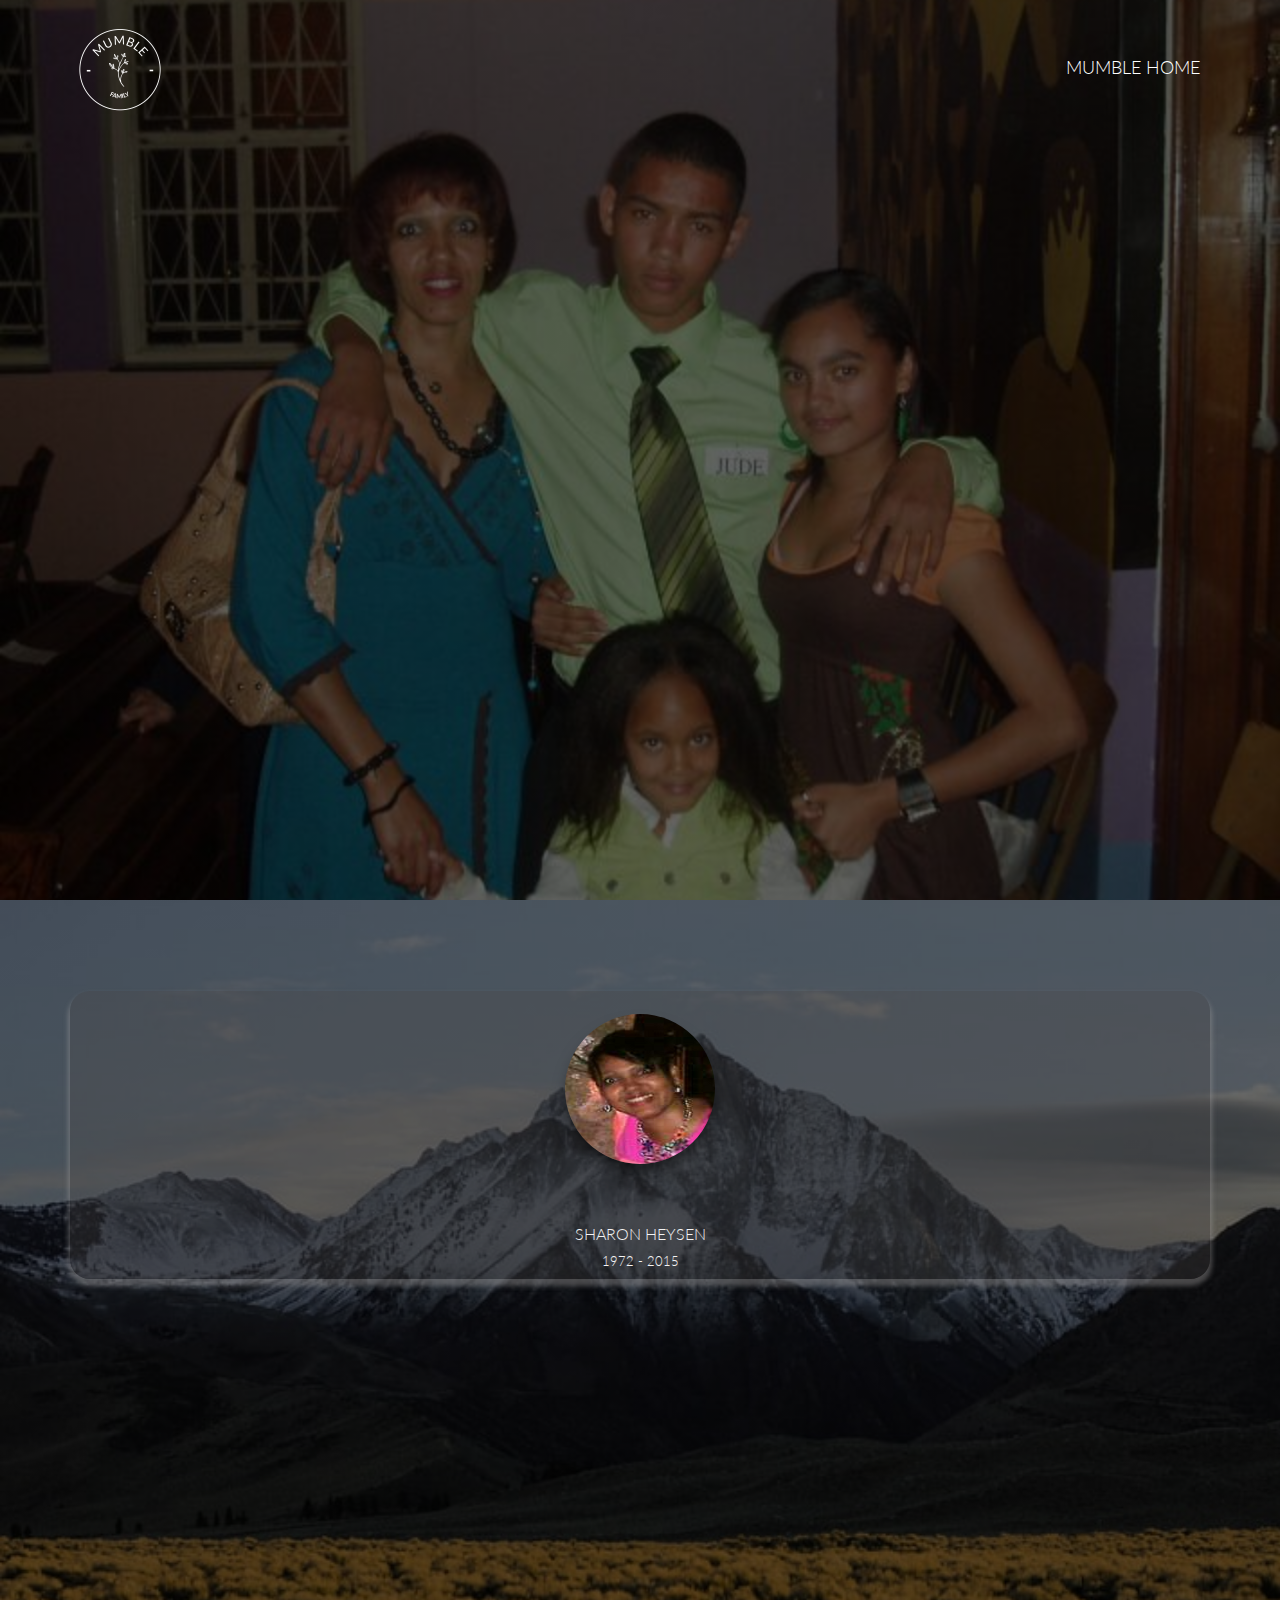
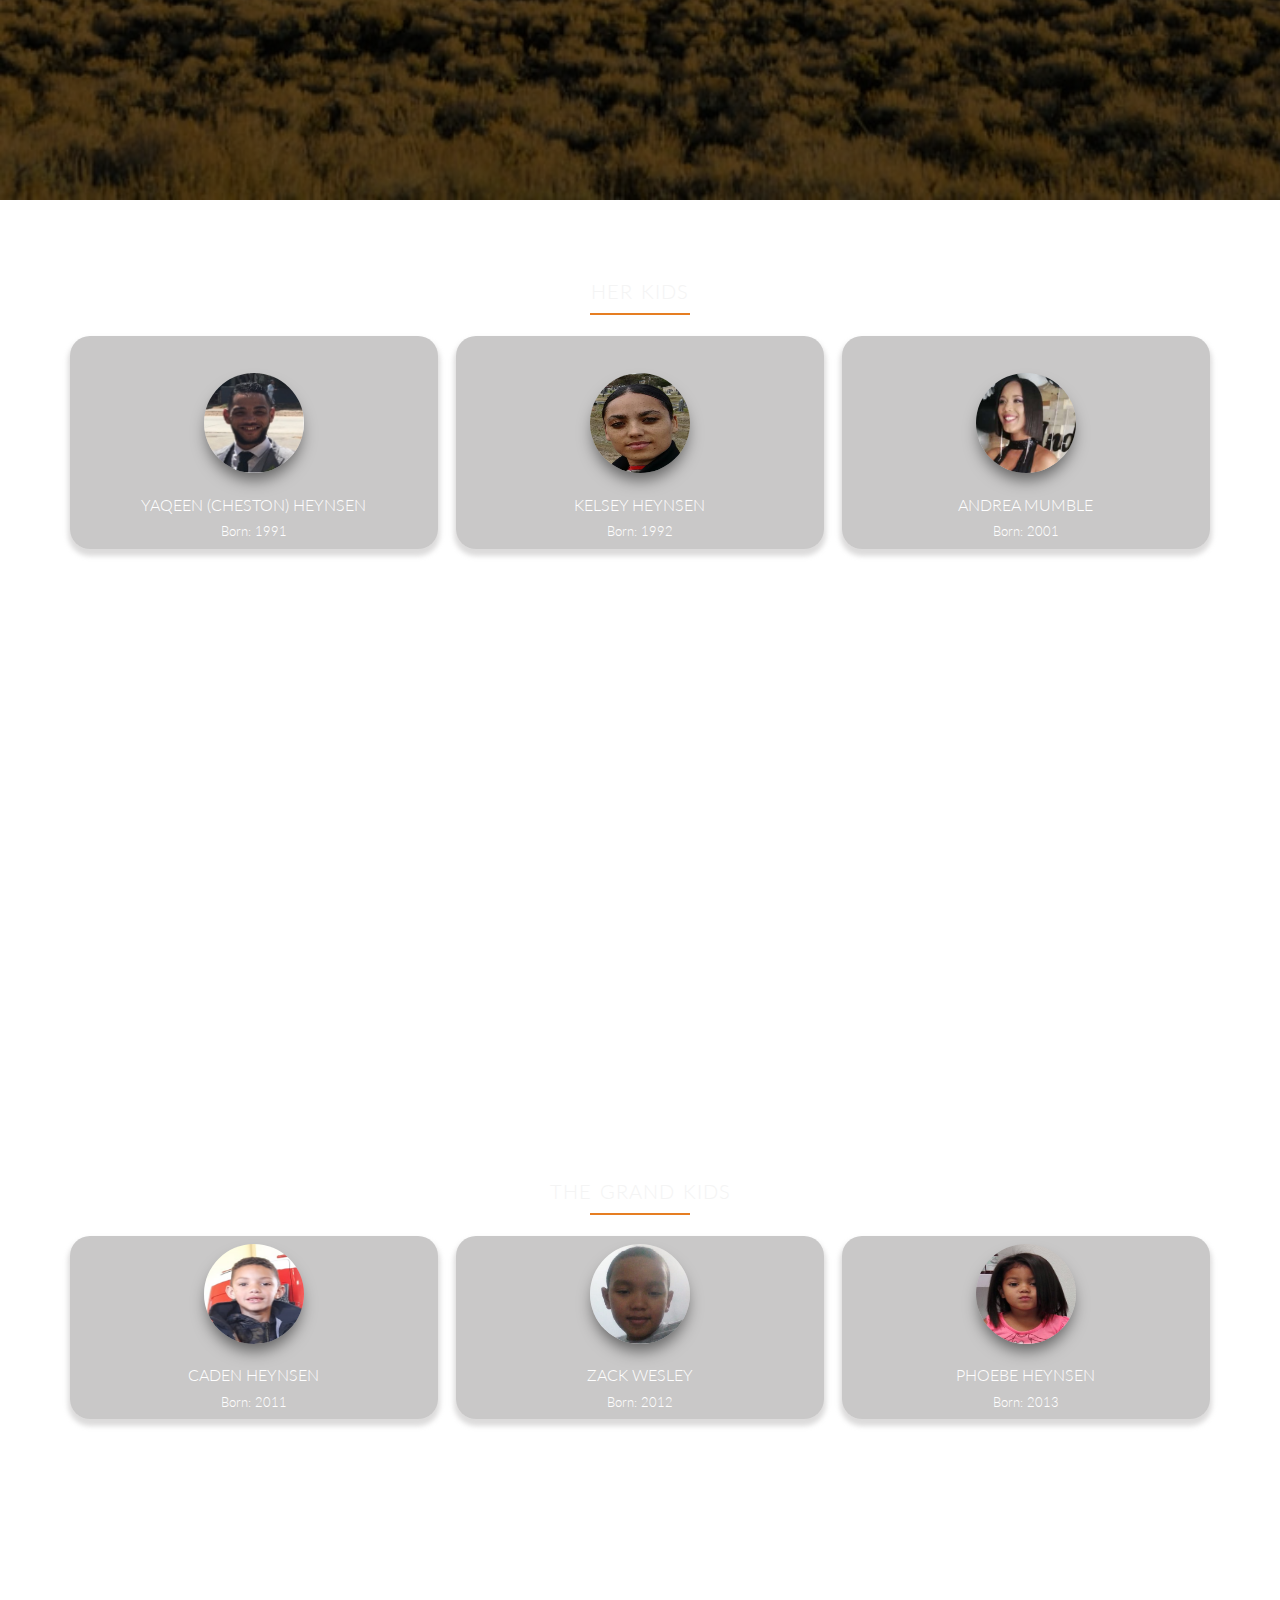
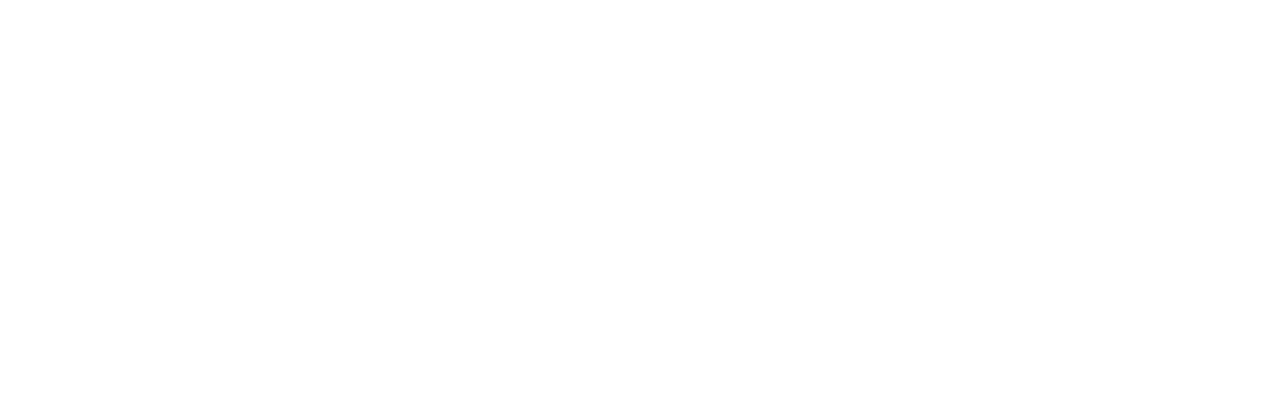
<file: resources/pages/sh.html>
<!DOCTYPE html>
<html lang="en">
    <head>
        <meta charset="utf-8" />
        <meta name="viewport" content="width=device-width, initial-scale=1" />
        <meta name="theme-color" content="#000000" />
        <title>Sharon Mumble Home Page</title>
        <!-- Style Sheet -->
        <link rel="stylesheet" type="text/css" href="../../resources/css/sh-styles.css">
        <link rel="stylesheet" type="text/css" href="../../vendors/css/ionicons.min.css">
        <link rel="stylesheet" type="text/css" href="../../vendors/css/ionicons.css">
        <link rel="stylesheet" type="text/css" href="../../vendors/css/grid.css">
        <link rel="stylesheet" type="text/css" href="../../vendors/css/normalize.css">
        <!-- Google Fonts -->
        <link rel="preconnect" href="https://fonts.gstatic.com">
        <!-- <link rel="stylesheet" href="https://fonts.googleapis.com/css2?family=Lato:ital,wght@0,300;0,400;1,100;1,300&display=swap"> -->
        <!-- Favicon -->
        <link rel="apple-touch-icon" sizes="180x180" href="../../resources/favicons/apple-touch-icon.png">
        <link rel="icon" type="image/png" sizes="32x32" href="../../resources/favicons/logo-dark.png">
        <link rel="icon" type="image/png" sizes="16x16" href="../../resources/favicons/logo-dark.png">
        <link rel="manifest" href="../../resources/favicons/site.webmanifest">
        <meta name="msapplication-TileColor" content="#da532c">
        <meta name="msapplication-config" content="../../resources/favicons/browserconfig.xml">
        <meta name="theme-color" content="#ffffff">
        <!-- Animation Library -->
        <script defer src="https://unpkg.com/aos@2.3.1/dist/aos.js"></script>
        <script defer src="../js/script.js"></script>
        <!-- Style Sheet -->
        <!-- <link rel="stylesheet" href="../css/gm-styles.css"> -->
    </head>
    <!-- Body -->
    <body>
        <header>
            <nav>
                <div class="row" id="sticky-navigation">
                    <img src="../img/logo-white.png" alt="Mumble Logo" class="logo">
                    <ul class="main-nav js--main-nav">
                        <!-- <a href="#" id="resources/pages/gm" onclick="document.location=this.id+'.html'; return false;"></a> -->
                        <li><a href="#" id="../../index" onclick="document.location=this.id+'.html'; return false;">Mumble Home</a></li>
                    </ul>
                </div>
            </nav>
        </header>
        <section>
            <div class="row">
                <div class="col span-2-of-2 box">
                    <img src="../img/image-60.png" alt="Sharon"  class="people">
                    <h3>Sharon Heysen</h3>
                    <p>1972 - 2015</p>
                </div>
            </div>
        </section>
        <section class="section-chldrn-1" id="section-chldr1">
            <h2>her kids</h2>
            <div class="row">
                <div class="col span-1-of-3 box-kids-1">
                    <img src="../img/image-61.png" alt="Yaqeen" class="people">
                    <h3 class="kids-h3">Yaqeen (Cheston) Heynsen</h3>
                    <p class="kids-p">Born: 1991</p>
                </div>
                <div class="col span-1-of-3 box-kids-1">
                    <img src="../img/image-62.png" alt="Kelsey"  class="people">
                    <h3 class="kids-h3">Kelsey Heynsen</h3>
                    <p class="kids-p">Born: 1992</p>
                </div>
                <div class="col span-1-of-3 box-kids-1">
                    <img src="../img/image-63.png" alt="Andrea"  class="people">
                    <h3 class="kids-h3">Andrea Mumble</h3>
                    <p class="kids-p">Born: 2001</p>
                </div>
            </div>
        </section>
        <section class="section-chldrn-2" id="section-chldr2">
            <h2>The Grand kids</h2>
            <div class="row">
                <div class="col span-1-of-3 box-kids-2">
                    <img src="../img/image-64.png" alt="Caden"  class="people">
                    <h3 class="kids-h3">Caden Heynsen</h3>
                    <p class="kids-p">Born: 2011</p>
                </div>
                <div class="col span-1-of-3 box-kids-2">
                    <img src="../img/image-66.png" alt="Zack"  class="people">
                    <h3 class="kids-h3">Zack Wesley</h3>
                    <p class="kids-p">Born: 2012</p>
                </div>
                <div class="col span-1-of-3 box-kids-2">
                    <img src="../img/image-65.png" alt="Phoebe"  class="people">
                    <h3 class="kids-h3">Phoebe Heynsen</h3>
                    <p class="kids-p">Born: 2013</p>
                </div>
            </div>
        </section>
    </body>
</html>
</file>
<file: resources/css/style.css>
/* Font Import */
@import url('https://fonts.googleapis.com/css2?family=Lato:ital,wght@0,400;1,300;1,400;1,700&display=swap');

* {
    margin: 0;
    padding: 0;
    box-sizing: border-box;
}

/* Basic Setup */
html,
body {
    background-color: #fff;
    color: #555;
    font-family: 'Lato', 'Arial', sans-serif;
    font-weight: 300;
    font-size: 20px;
    text-rendering: optimizeLegibility;
    overflow-x: hidden;
}

.row {
    max-width: 1140px;
    margin: 0 auto;
}

h1,
h2,
h3,
.cls-h1 {
    font-weight: 300;
    text-transform: uppercase;
}

h1 {
    margin-top: 0;
    margin-bottom: 20px;
    color: #fff;
    font-size: 240%;
    word-spacing: 4px;
    letter-spacing: 1px;
}

.para-txt {
    font-size: 70%;
    margin-bottom: 30px;
    word-spacing: 2px;
    margin-top: 90px;
    letter-spacing: 1px;
}

/* Reuseable Box */
.people {
    height: 150px;
    width: 150px;
}

.box {
    transform: scale(1);
    background-color: rgba(75, 73, 73, 0.3);
    border-radius: 20px;
    margin-left: 5%;
    box-shadow: 0 5px 5px 2px rgba(168, 166, 166, 0.4);
    -webkit-border-radius: 20px;
    -moz-border-radius: 20px;
    -ms-border-radius: 20px;
    -o-border-radius: 20px;
    -webkit-transform: scale(1);
    -moz-transform: scale(1);
    -ms-transform: scale(1);
    -o-transform: scale(1);
    transition: transform 0.5s;
    -webkit-transition: transform 0.5s;
    -moz-transition: transform 0.5s;
    -ms-transition: transform 0.5s;
    -o-transition: transform 0.5s;
}

.box:hover {
    transform: scale(0.97);
    -webkit-transform: scale(0.97);
    -moz-transform: scale(0.97);
    -ms-transform: scale(0.97);
    -o-transform: scale(0.97);
    background-color: rgba(184, 182, 179, 0.3);
}

.box img {
    opacity: 1;
    transform: scale(1);
    transition: transform 0.2s, opacity 0.2s;
    margin-left: 37%;
    margin-top: 10%;
    margin-bottom: 5%;
    border-radius: 50%;
    box-shadow: 0 10px 15px -3px rgba(0, 0, 0, 0.5);
    -webkit-border-radius: 50%;
    -moz-border-radius: 50%;
    -ms-border-radius: 50%;
    -o-border-radius: 50%;
    -webkit-transform: scale(1);
    -moz-transform: scale(1);
    -ms-transform: scale(1);
    -o-transform: scale(1);
    -webkit-transition: transform 0.2s, opacity 0.2s;
    -moz-transition: transform 0.2s, opacity 0.2s;
    -ms-transition: transform 0.2s, opacity 0.2s;
    -o-transition: transform 0.2s, opacity 0.2s;
}

.box h3, p {
    text-align: center;
    
}

.box h3 {
    font-size: 20px;
    color: #fff;
    margin-bottom: 10px;
}

.box p {
    font-size: 15px;
    color: #fff;
}

h6 {
    text-align: center;
    font-size: 20px;
    margin-top: 10px;
}

/* Box Kids */
.box-kids-1 {
    transform: scale(1);
    background-color: rgba(75, 73, 73, 0.3);
    border-radius: 20px;
    text-align: center;
    box-shadow: 0 5px 5px 2px rgba(168, 166, 166, 0.4);
    -webkit-border-radius: 20px;
    -moz-border-radius: 20px;
    -ms-border-radius: 20px;
    -o-border-radius: 20px;
    -webkit-transform: scale(1);
    -moz-transform: scale(1);
    -ms-transform: scale(1);
    -o-transform: scale(1);
    transition: transform 0.5s;
    -webkit-transition: transform 0.5s;
    -moz-transition: transform 0.5s;
    -ms-transition: transform 0.5s;
    -o-transition: transform 0.5s;
}

.box-kids-1:hover {
    transform: scale(0.95);
    -webkit-transform: scale(0.95);
    -moz-transform: scale(0.95);
    -ms-transform: scale(0.95);
    -o-transform: scale(0.95);
    background-color: rgba(184, 182, 179, 0.3);
}

.box-kids-1 img {
    opacity: 1;
    transform: scale(1);
    transition: transform 0.2s, opacity 0.2s;
    margin-top: 10%;
    margin-bottom: 5%;
    border-radius: 50%;
    box-shadow: 0 10px 15px -3px rgba(0, 0, 0, 0.5);
    -webkit-border-radius: 50%;
    -moz-border-radius: 50%;
    -ms-border-radius: 50%;
    -o-border-radius: 50%;
    -webkit-transform: scale(1);
    -moz-transform: scale(1);
    -ms-transform: scale(1);
    -o-transform: scale(1);
    -webkit-transition: transform 0.2s, opacity 0.2s;
    -moz-transition: transform 0.2s, opacity 0.2s;
    -ms-transition: transform 0.2s, opacity 0.2s;
    -o-transition: transform 0.2s, opacity 0.2s;
}

.kids-h3 {
    text-align: center;
    color: #fff;
    font-size: 20px;
    margin-bottom: 10px;
}

.kids-p {
    color: #fff;
    font-size: 15px;
}

/* Main navi */
.hero-text-box {
    position: absolute;
    width: 1140px;
    top: 50%;
    left: 50%;
    text-align: center;
    transform: translate(-50%, -50%);
    -webkit-transform: translate(-50%, -50%);
    -moz-transform: translate(-50%, -50%);
    -ms-transform: translate(-50%, -50%);
    -o-transform: translate(-50%, -50%);
}

.logo {
    height: 100px;
    width: auto;
    float: left;
    margin-top: 20px;
}

.main-nav {
    float: right;
    list-style: none;
    margin-top: 55px;
    margin-right: 10px;
}

.main-nav li {
    display: inline-block;
    margin-left: 40px;
}

.main-nav li a:link,
.main-nav li a:visited {
    padding: 8px 0;
    color: #fff;
    text-decoration: none;
    text-transform: uppercase;
    font-size: 90%;
    border-bottom: 2px solid transparent;
    transition: border-bottom 0.2s;
    -webkit-transition: border-bottom 0.2s;
    -moz-transition: border-bottom 0.2s;
    -ms-transition: border-bottom 0.2s;
    -o-transition: border-bottom 0.2s;
}

.main-nav li a:hover,
.main-nav li a:active {
    border-bottom: 2px solid #e67e22;
}

/* Header */
header {
    background-image: linear-gradient(rgba(0, 0, 0, 0.6), rgba(0, 0, 0, 0.6)), url(img/mumble-family-min.jpg);
    background-size: cover;
    background-position: center;
    height: 100vh;
    background-attachment: fixed;
}

/* Section */
section {
    background-image: linear-gradient(rgba(0, 0, 0, 0.6), rgba(0, 0, 0, 0.6)), url(img/image-3.jpg);
    padding: 80px 0;
    height: 100vh;
}

.section-chldrn-1 {
    background-image: linear-gradient(rgba(0, 0, 0, 0.6), rgba(0, 0, 0, 0.6)), url(img/image-1.jpg);
    background-size: cover;
    background-position: center;
    height: 100vh;
    background-attachment: fixed;
}

/* Info Icon */
.info-icon {
    font-size: 70px;
    padding-left: 40%;
    margin-top: 5%;
}

/* Footer */
footer {
    background-color: #333;
    padding: 50px;
    font-size: 80%;
}

.footer-nav {
    list-style: none;
    float: left;
}

.social-links {
    list-style: none;
    float: right;
}

.footer-nav li,
.social-links li {
    display: inline-block;
    margin-right: 20px;
}

.footer-nav li:last-child,
.social-links li:last-child {
    margin-right: 0;
}

.footer-nav li a:link,
.footer-nav li a:visited,
.social-links li a:link,
.social-links li a:visited {
    text-decoration: none;
    border: 0;
    color: #888;
    transition: 0.2s;
    -webkit-transition: 0.2s;
    -moz-transition: 0.2s;
    -ms-transition: 0.2s;
    -o-transition: 0.2s;
}

.footer-nav li a:hover,
.footer-nav li a:active {
    color: #ddd;
    
}

.social-links li a:link,
.social-links li a:visited {
    font-size: 160%;
}

.ion-social-facebook,
.ion-social-twitter,
.ion-social-github,
.ion-social-instagram {
    transition: color 0.2s;
    -webkit-transition: color 0.2s;
    -moz-transition: color 0.2s;
    -ms-transition: color 0.2s;
    -o-transition: color 0.2s;
}

.ion-social-facebook:hover {
    color: #3b5998;
}

.ion-social-twitter:hover {
    color: #1da1f2;
}

.ion-social-github:hover {
    color: #4078c0;
}

.ion-social-instagram:hover {
    color: #c32aa3;
}

.ion-social-linkedin:hover {
    color: #0a66c2;
}

.ion-android-mail:hover {
    color: #1da1f2;
}

footer p {
    color: #888;
    text-align: center;
    margin-top: 20px;
}

@media only screen and (orientation: landscape) {
    .box-kids-1 img {
        height: 100px;
        width: 100px;
    }

    .box-kids-2 img {
        height: 100px;
        width: 100px;
    }

    section {
        height: 100vh;
    }

    .section-chldrn-1 {
        height: 100vh;
    }

    .section-chldrn-3 {
        height: 100vh;
    }

    .hero-text-box {
        position: absolute;
        width: 486px;
        top: 50%;
        left: 50%;
        text-align: center;
        transform: translate(-50%, -50%);
        -webkit-transform: translate(-50%, -50%);
        -moz-transform: translate(-50%, -50%);
        -ms-transform: translate(-50%, -50%);
        -o-transform: translate(-50%, -50%);
    }

    h1 {
        margin-top: 0;
        margin-bottom: 20px;
        color: #fff;
        font-size: 100%;
        word-spacing: 4px;
        letter-spacing: 1px;
    }

    .box h3 {
        font-size: 16px;
        margin-bottom: 10px;
        color: #fff;
    }

    .box p {
        font-size: 13px;
        color: #fff;
        margin-bottom: 10px;
    }

    .kids-h3 {
        text-align: center;
        color: #fff;
        font-size: 16px;
        margin-bottom: 10px;
    }
    
    .kids-p {
        color: #fff;
        font-size: 13px;
        margin-bottom: 10px;
    }

    h2 {
        font-size: 100%;
        word-spacing: 2px;
        text-align: center;
        margin-bottom: 10px;
        letter-spacing: 1px;
        color: #f4f4f4;
    }

    .social-links li a:link,
    .social-links li a:visited {
    font-size: 100%;
    }
}

@media only screen and (max-width: 480px) {
    .box-kids-1 img {
        height: 100px;
        width: 100px;
    }

    .box-kids-2 img {
        height: 100px;
        width: 100px;
    }

    .box img {
        height: 100px;
        width: 100px;
    }

    section {
        padding: 10px 0;
        height: 100vh;
    }

    .section-chldrn-1 {
        height: 100vh;
    }

    .section-chldrn-3 {
        height: 100vh;
    }

    .hero-text-box {
        position: absolute;
        width: 367px;
        font-size: 70%;
        top: 50%;
        left: 50%;
        text-align: center;
        transform: translate(-50%, -50%);
        -webkit-transform: translate(-50%, -50%);
        -moz-transform: translate(-50%, -50%);
        -ms-transform: translate(-50%, -50%);
        -o-transform: translate(-50%, -50%);
    }

    h1 {
        margin-top: 0;
        margin-bottom: 20px;
        color: #fff;
        font-size: 100%;
        word-spacing: 4px;
        letter-spacing: 1px;
    }

    .box h3 {
        font-size: 16px;
        margin-bottom: 10px;
        color: #fff;
    }

    .box p {
        font-size: 13px;
        color: #fff;
        margin-bottom: 10px;
    }

    .kids-h3 {
        text-align: center;
        color: #fff;
        font-size: 16px;
        margin-bottom: 10px;
    }
    
    .kids-p {
        color: #fff;
        font-size: 13px;
        margin-bottom: 10px;
    }

    h2 {
        font-size: 100%;
        word-spacing: 2px;
        text-align: center;
        margin-bottom: 10px;
        letter-spacing: 1px;
        color: #f4f4f4;
    }

    h2 {
        font-size: 80%;
        word-spacing: 2px;
        text-align: center;
        margin-bottom: 10px;
        letter-spacing: 1px;
        color: #f4f4f4;
    }

    .main-nav li a:link,
    .main-nav li a:visited {
        font-size: 70%;
    }

    .logo {
        height: 80px;
    }
    
    .social-links li a:link,
    .social-links li a:visited {
    font-size: 100%;
    }

    
}
</file>
<file: vendors/css/grid.css>
/*  SECTIONS  ============================================================================= */

.section {
	clear: both;
	padding: 0px;
	margin: 0px;
}

/*  GROUPING  ============================================================================= */

.row {
    zoom: 1; /* For IE 6/7 (trigger hasLayout) */
}

.row:before,
.row:after {
    content:"";
    display:table;
}
.row:after {
    clear:both;
}

/*  GRID COLUMN SETUP   ==================================================================== */

.col {
	display: block;
	float:left;
	margin: 1% 0 1% 1.6%;
}

.col:first-child { margin-left: 0; } /* all browsers except IE6 and lower */


/*  REMOVE MARGINS AS ALL GO FULL WIDTH AT 480 PIXELS */

@media only screen and (max-width: 480px) {
	.col { 
		/*margin: 1% 0 1% 0%;*/
        margin: 0;
	}
}


/*  GRID OF TWO   ============================================================================= */


.span-2-of-2 {
	width: 100%;
}

.span-1-of-2 {
	width: 49.2%;
}

/*  GO FULL WIDTH AT LESS THAN 480 PIXELS */

@media only screen and (max-width: 480px) {
	.span-2-of-2 {
		width: 100%; 
	}
	.span-1-of-2 {
		width: 100%; 
	}
}


/*  GRID OF THREE   ============================================================================= */

	
.span-3-of-3 {
	width: 100%; 
}

.span-2-of-3 {
	width: 66.13%; 
}

.span-1-of-3 {
	width: 32.26%; 
}


/*  GO FULL WIDTH AT LESS THAN 480 PIXELS */

@media only screen and (max-width: 480px) {
	.span-3-of-3 {
		width: 100%; 
	}
	.span-2-of-3 {
		width: 100%; 
	}
	.span-1-of-3 {
		width: 100%;
	}
}

/*  GRID OF FOUR   ============================================================================= */

	
.span-4-of-4 {
	width: 100%; 
}

.span-3-of-4 {
	width: 74.6%; 
}

.span-2-of-4 {
	width: 49.2%; 
}

.span-1-of-4 {
	width: 23.8%; 
}


/*  GO FULL WIDTH AT LESS THAN 480 PIXELS */

@media only screen and (max-width: 480px) {
	.span-4-of-4 {
		width: 100%; 
	}
	.span-3-of-4 {
		width: 100%; 
	}
	.span-2-of-4 {
		width: 100%; 
	}
	.span-1-of-4 {
		width: 100%; 
	}
}


/*  GRID OF FIVE   ============================================================================= */

	
.span-5-of-5 {
	width: 100%;
}

.span-4-of-5 {
  	width: 79.68%; 
}

.span-3-of-5 {
  	width: 59.36%; 
}

.span-2-of-5 {
  	width: 39.04%;
}

.span-1-of-5 {
  	width: 18.72%;
}


/*  GO FULL WIDTH AT LESS THAN 480 PIXELS */

@media only screen and (max-width: 480px) {
	.span-5-of-5 {
		width: 100%; 
	}
	.span-4-of-5 {
		width: 100%; 
	}
	.span-3-of-5 {
		width: 100%; 
	}
	.span-2-of-5 {
		width: 100%; 
	}
	.span-1-of-5 {
		width: 100%; 
	}
}


/*  GRID OF SIX   ============================================================================= */


.span-6-of-6 {
	width: 100%;
}

.span-5-of-6 {
  	width: 83.06%;
}

.span-4-of-6 {
  	width: 66.13%;
}

.span-3-of-6 {
  	width: 49.2%;
}

.span-2-of-6 {
  	width: 32.26%;
}

.span-1-of-6 {
  	width: 15.33%;
}


/*  GO FULL WIDTH AT LESS THAN 480 PIXELS */

@media only screen and (max-width: 480px) {
	.span-6-of-6 {
		width: 100%; 
	}
	.span-5-of-6 {
		width: 100%; 
	}
	.span-4-of-6 {
		width: 100%; 
	}
	.span-3-of-6 {
		width: 100%; 
	}
	.span-2-of-6 {
		width: 100%; 
	}
	.span-1-of-6 {
		width: 100%; 
	}
}



/*  GRID OF SEVEN   ============================================================================= */


.span-7-of-7 {
	width: 100%;
}

.span-6-of-7 {
	width: 85.48%;
}

.span-5-of-7 {
  	width: 70.97%;
}

.span-4-of-7 {
  	width: 56.45%;
}

.span-3-of-7 {
  	width: 41.94%;
}

.span-2-of-7 {
  	width: 27.42%;
}

.span-1-of-7 {
  	width: 12.91%;
}


/*  GO FULL WIDTH AT LESS THAN 480 PIXELS */

@media only screen and (max-width: 480px) {
	.span-7-of-7 {
		width: 100%; 
	}
	.span-6-of-7 {
		width: 100%; 
	}
	.span-5-of-7 {
		width: 100%; 
	}
	.span-4-of-7 {
		width: 100%; 
	}
	.span-3-of-7 {
		width: 100%; 
	}
	.span-2-of-7 {
		width: 100%; 
	}
	.span-1-of-7 {
		width: 100%; 
	}
}


/*  GRID OF EIGHT   ============================================================================= */

	
.span-8-of-8 {
	width: 100%;
}

.span-7-of-8 {
	width: 87.3%; 
}

.span-6-of-8 {
	width: 74.6%; 
}

.span-5-of-8 {
	width: 61.9%; 
}

.span-4-of-8 {
	width: 49.2%; 
}

.span-3-of-8 {
	width: 36.5%;
}

.span-2-of-8 {
	width: 23.8%; 
}

.span-1-of-8 {
	width: 11.1%; 
}


/*  GO FULL WIDTH AT LESS THAN 480 PIXELS */

@media only screen and (max-width: 480px) {
	.span-8-of-8 {
		width: 100%; 
	}
	.span-7-of-8 {
		width: 100%; 
	}
	.span-6-of-8 {
		width: 100%; 
	}
	.span-5-of-8 {
		width: 100%; 
	}
	.span-4-of-8 {
		width: 100%; 
	}
	.span-3-of-8 {
		width: 100%; 
	}
	.span-2-of-8 {
		width: 100%; 
	}
	.span-1-of-8 {
		width: 100%; 
	}
}


/*  GRID OF NINE   ============================================================================= */


.span-9-of-9 {
	width: 100%;
}

.span-8-of-9 {
	width: 88.71%;
}

.span-7-of-9 {
	width: 77.42%; 
}

.span-6-of-9 {
	width: 66.13%; 
}

.span-5-of-9 {
	width: 54.84%; 
}

.span-4-of-9 {
	width: 43.55%; 
}

.span-3-of-9 {
	width: 32.26%;
}

.span-2-of-9 {
	width: 20.97%; 
}

.span-1-of-9 {
	width: 9.68%; 
}


/*  GO FULL WIDTH AT LESS THAN 480 PIXELS */

@media only screen and (max-width: 480px) {
	.span-9-of-9 {
		width: 100%; 
	}
	.span-8-of-9 {
		width: 100%; 
	}
	.span-7-of-9 {
		width: 100%; 
	}
	.span-6-of-9 {
		width: 100%; 
	}
	.span-5-of-9 {
		width: 100%; 
	}
	.span-4-of-9 {
		width: 100%; 
	}
	.span-3-of-9 {
		width: 100%; 
	}
	.span-2-of-9 {
		width: 100%; 
	}
	.span-1-of-9 {
		width: 100%; 
	}
}


/*  GRID OF TEN   ============================================================================= */


.span-10-of-10 {
	width: 100%;
}

.span-9-of-10 {
	width: 89.84%;
}

.span-8-of-10 {
	width: 79.68%;
}

.span-7-of-10 {
	width: 69.52%; 
}

.span-6-of-10 {
	width: 59.36%; 
}

.span-5-of-10 {
	width: 49.2%; 
}

.span-4-of-10 {
	width: 39.04%; 
}

.span-3-of-10 {
	width: 28.88%;
}

.span-2-of-10 {
	width: 18.72%; 
}

.span-1-of-10 {
	width: 8.56%; 
}


/*  GO FULL WIDTH AT LESS THAN 480 PIXELS */

@media only screen and (max-width: 480px) {
	.span-10-of-10 {
		width: 100%; 
	}
	.span-9-of-10 {
		width: 100%; 
	}
	.span-8-of-10 {
		width: 100%; 
	}
	.span-7-of-10 {
		width: 100%; 
	}
	.span-6-of-10 {
		width: 100%; 
	}
	.span-5-of-10 {
		width: 100%; 
	}
	.span-4-of-10 {
		width: 100%; 
	}
	.span-3-of-10 {
		width: 100%; 
	}
	.span-2-of-10 {
		width: 100%; 
	}
	.span-1-of-10 {
		width: 100%; 
	}
}


/*  GRID OF ELEVEN   ============================================================================= */

.span-11-of-11 {
	width: 100%;
}

.span-10-of-11 {
	width: 90.76%;
}

.span-9-of-11 {
	width: 81.52%;
}

.span-8-of-11 {
	width: 72.29%;
}

.span-7-of-11 {
	width: 63.05%; 
}

.span-6-of-11 {
	width: 53.81%; 
}

.span-5-of-11 {
	width: 44.58%; 
}

.span-4-of-11 {
	width: 35.34%; 
}

.span-3-of-11 {
	width: 26.1%;
}

.span-2-of-11 {
	width: 16.87%; 
}

.span-1-of-11 {
	width: 7.63%; 
}


/*  GO FULL WIDTH AT LESS THAN 480 PIXELS */

@media only screen and (max-width: 480px) {
	.span-11-of-11 {
		width: 100%; 
	}
	.span-10-of-11 {
		width: 100%; 
	}
	.span-9-of-11 {
		width: 100%; 
	}
	.span-8-of-11 {
		width: 100%; 
	}
	.span-7-of-11 {
		width: 100%; 
	}
	.span-6-of-11 {
		width: 100%; 
	}
	.span-5-of-11 {
		width: 100%; 
	}
	.span-4-of-11 {
		width: 100%; 
	}
	.span-3-of-11 {
		width: 100%; 
	}
	.span-2-of-11 {
		width: 100%; 
	}
	.span-1-of-11 {
		width: 100%; 
	}
}


/*  GRID OF TWELVE   ============================================================================= */

.span-12-of-12 {
	width: 100%;
}

.span-11-of-12 {
	width: 91.53%;
}

.span-10-of-12 {
	width: 83.06%;
}

.span-9-of-12 {
	width: 74.6%;
}

.span-8-of-12 {
	width: 66.13%;
}

.span-7-of-12 {
	width: 57.66%; 
}

.span-6-of-12 {
	width: 49.2%; 
}

.span-5-of-12 {
	width: 40.73%; 
}

.span-4-of-12 {
	width: 32.26%; 
}

.span-3-of-12 {
	width: 23.8%;
}

.span-2-of-12 {
	width: 15.33%; 
}

.span-1-of-12 {
	width: 6.86%; 
}


/*  GO FULL WIDTH AT LESS THAN 480 PIXELS */

@media only screen and (max-width: 480px) {
	.span-12-of-12 {
		width: 100%; 
	}
	.span-11-of-12 {
		width: 100%; 
	}
	.span-10-of-12 {
		width: 100%; 
	}
	.span-9-of-12 {
		width: 100%; 
	}
	.span-8-of-12 {
		width: 100%; 
	}
	.span-7-of-12 {
		width: 100%; 
	}
	.span-6-of-12 {
		width: 100%; 
	}
	.span-5-of-12 {
		width: 100%; 
	}
	.span-4-of-12 {
		width: 100%; 
	}
	.span-3-of-12 {
		width: 100%; 
	}
	.span-2-of-12 {
		width: 100%; 
	}
	.span-1-of-12 {
		width: 100%; 
	}
}
</file>
<file: resources/css/about.css>
@import url('https://fonts.googleapis.com/css2?family=Lato:ital,wght@0,400;1,300;1,400;1,700&display=swap');

html {
    box-sizing: border-box;
}

body {
    margin: 0;
    min-height: 100vh;
    /* background: #c9ced3; */
    display: flex;
    justify-content: center;
    align-items: center;
    font-family: 'Lato', 'Arial', sans-serif;
    font-size: 12px;
}

.container {
    min-width: 580px;
    min-height: 304px;
    color: black;
    margin: 0 auto;
    padding: 25px 50px;
    border-radius: 5px;
    -webkit-border-radius: 5px;
    -moz-border-radius: 5px;
    -ms-border-radius: 5px;
    -o-border-radius: 5px;
    z-index: 2;
    display: flex;
    justify-content: center;
    /* background-color: rgba(255, 255, 255, 0.85); */
}

/* About Container */
.about-container {
    height: 500px;
    width: 400px;
    margin: 0 auto;
    padding: 25px 50px;
    /* top: 50%; */
    position: relative;
    color: black;
    background-color: rgba(92, 90, 90, 0.45);
    border-radius: 20px;
    -webkit-border-radius: 20px;
    -moz-border-radius: 20px;
    -ms-border-radius: 20px;
    -o-border-radius: 20px;
    box-shadow: 0 15px 30px 5px rgba(0, 0, 0, 0.45);
}

.img-container {
    height: 300px;
    width: 300px;
    position: relative;
    top: -50px;
    left: 50px;
}

.img-container img {
    height: 100%;
    width: 100%;
    object-fit: cover;
    /* position: center; */
    border-radius: 20px;
    -webkit-border-radius: 20px;
    -moz-border-radius: 20px;
    -ms-border-radius: 20px;
    -o-border-radius: 20px;
    box-shadow: 0 15px 30px 5px rgba(0, 0, 0, 0.7);
}

h2 {
    font-size: 25px;
    text-align: center;
    margin: 0;
    color: #fff;
}

h4 {
    font-size: 15px;
    text-align: center;
    margin-top: 10px;
    color: #fff;
}

p {
    font-size: 15px;
    text-align: justify;
    font-weight: 400;
    margin: 5px 0 0;
}

/* Video */
.video-background {
    position: fixed;
    right: 0;
    bottom: 0;
    width: 100vw;
    height: auto;
}

video {
    position: absolute;
    top: 50%;
    left: 50%;
    transform: translate(-50%, -50%);
    -webkit-transform: translate(-50%, -50%);
    -moz-transform: translate(-50%, -50%);
    -ms-transform: translate(-50%, -50%);
    -o-transform: translate(-50%, -50%);
}

.video-overlay {
    position: fixed;
    left: 0;
    top: 0;
    height: 100vh;
    width: 100vw;
    background-color: rgba(255, 255, 255, 0.35);
}

.main-nav {
    float: right;
    list-style: none;
    margin-top: 55px;
}

.main-nav li {
    display: inline-block;
    margin-left: 40px;
}

.main-nav li a:link,
.main-nav li a:visited {
    padding: 8px 0;
    color: #fff;
    text-decoration: none;
    text-transform: uppercase;
    font-size: 90%;
    border-bottom: 2px solid transparent;
    transition: border-bottom 0.2s;
    -webkit-transition: border-bottom 0.2s;
    -moz-transition: border-bottom 0.2s;
    -ms-transition: border-bottom 0.2s;
    -o-transition: border-bottom 0.2s;
}

.main-nav li a:hover,
.main-nav li a:active {
    border-bottom: 2px solid #e67e22;
}

@media screen and (max-width: 376px) {
    .about-container {
        width: 95vw;
    }

    .img-container {
        left: 29px;
    }
}
</file>
<file: resources/css/bm-styles.css>
/* Font Import */
@import url('https://fonts.googleapis.com/css2?family=Lato:ital,wght@0,400;1,300;1,400;1,700&display=swap');

* {
    margin: 0;
    padding: 0;
    box-sizing: border-box;
}

/* Basic Setup */
html,
body {
    background-color: #fff;
    color: #555;
    font-family: 'Lato', 'Arial', sans-serif;
    font-weight: 300;
    font-size: 20px;
    text-rendering: optimizeLegibility;
    overflow-x: hidden;
}

.row {
    max-width: 1140px;
    margin: 0 auto;
}

h1,
h2,
h3,
.cls-h1 {
    font-weight: 300;
    text-transform: uppercase;
}

h1 {
    margin-top: 0;
    margin-bottom: 20px;
    color: #fff;
    font-size: 240%;
    word-spacing: 4px;
    letter-spacing: 1px;
}

h2 {
    font-size: 120%;
    word-spacing: 2px;
    text-align: center;
    margin-bottom: 10px;
    letter-spacing: 1px;
    color: #f4f4f4;
}

h2:after {
    display: block;
    height: 2px;
    background-color: #e67e22;
    content: " ";
    width: 100px;
    margin: 0 auto;
    margin-top: 10px;
}

.para-txt {
    font-size: 70%;
    margin-bottom: 30px;
    word-spacing: 2px;
    margin-top: 90px;
    letter-spacing: 1px;
}

/* Reuseable Box */
.box {
    transform: scale(1);
    background-color: rgba(75, 73, 73, 0.3);
    border-radius: 20px;
    text-align: center;
    box-shadow: 0 5px 5px 2px rgba(168, 166, 166, 0.4);
    -webkit-border-radius: 20px;
    -moz-border-radius: 20px;
    -ms-border-radius: 20px;
    -o-border-radius: 20px;
    -webkit-transform: scale(1);
    -moz-transform: scale(1);
    -ms-transform: scale(1);
    -o-transform: scale(1);
    transition: transform 0.5s;
    -webkit-transition: transform 0.5s;
    -moz-transition: transform 0.5s;
    -ms-transition: transform 0.5s;
    -o-transition: transform 0.5s;
}

.box:hover {
    transform: scale(0.97);
    -webkit-transform: scale(0.97);
    -moz-transform: scale(0.97);
    -ms-transform: scale(0.97);
    -o-transform: scale(0.97);
    background-color: rgba(184, 182, 179, 0.3);
}

.box img {
    opacity: 1;
    transform: scale(1);
    transition: transform 0.2s, opacity 0.2s;
    
    margin-top: 2%;
    margin-bottom: 5%;
    border-radius: 50%;
    box-shadow: 0 10px 15px -3px rgba(0, 0, 0, 0.5);
    -webkit-border-radius: 50%;
    -moz-border-radius: 50%;
    -ms-border-radius: 50%;
    -o-border-radius: 50%;
    -webkit-transform: scale(1);
    -moz-transform: scale(1);
    -ms-transform: scale(1);
    -o-transform: scale(1);
    -webkit-transition: transform 0.2s, opacity 0.2s;
    -moz-transition: transform 0.2s, opacity 0.2s;
    -ms-transition: transform 0.2s, opacity 0.2s;
    -o-transition: transform 0.2s, opacity 0.2s;
}

.box h3, p {
    text-align: center;
    
}

.box h3 {
    font-size: 20px;
    margin-bottom: 10px;
    color: #f4f4f4;
}

.box p {
    font-size: 15px;
    color: #f4f4f4;
    margin-bottom: 10px;
}

h6 {
    text-align: center;
    font-size: 20px;
    margin-top: 10px;
}

/* Box Kids */
.box-kids-1 {
    transform: scale(1);
    background-color: rgba(75, 73, 73, 0.3);
    border-radius: 20px;
    text-align: center;
    box-shadow: 0 5px 5px 2px rgba(168, 166, 166, 0.4);
    -webkit-border-radius: 20px;
    -moz-border-radius: 20px;
    -ms-border-radius: 20px;
    -o-border-radius: 20px;
    -webkit-transform: scale(1);
    -moz-transform: scale(1);
    -ms-transform: scale(1);
    -o-transform: scale(1);
    transition: transform 0.5s;
    -webkit-transition: transform 0.5s;
    -moz-transition: transform 0.5s;
    -ms-transition: transform 0.5s;
    -o-transition: transform 0.5s;
}

.box-kids-2 {
    transform: scale(1);
    background-color: rgba(75, 73, 73, 0.3);
    border-radius: 20px;
    text-align: center;
    box-shadow: 0 5px 5px 2px rgba(168, 166, 166, 0.4);
    -webkit-border-radius: 20px;
    -moz-border-radius: 20px;
    -ms-border-radius: 20px;
    -o-border-radius: 20px;
    -webkit-transform: scale(1);
    -moz-transform: scale(1);
    -ms-transform: scale(1);
    -o-transform: scale(1);
    transition: transform 0.5s;
    -webkit-transition: transform 0.5s;
    -moz-transition: transform 0.5s;
    -ms-transition: transform 0.5s;
    -o-transition: transform 0.5s;
}

.box-kids-1:hover {
    transform: scale(0.95);
    -webkit-transform: scale(0.95);
    -moz-transform: scale(0.95);
    -ms-transform: scale(0.95);
    -o-transform: scale(0.95);
    background-color: rgba(184, 182, 179, 0.3);
}

.box-kids-2:hover {
    transform: scale(0.95);
    -webkit-transform: scale(0.95);
    -moz-transform: scale(0.95);
    -ms-transform: scale(0.95);
    -o-transform: scale(0.95);
    background-color: rgba(184, 182, 179, 0.3);
}

.box-kids-1 img {
    opacity: 1;
    transform: scale(1);
    transition: transform 0.2s, opacity 0.2s;
    margin-top: 10%;
    margin-bottom: 5%;
    border-radius: 50%;
    box-shadow: 0 10px 15px -3px rgba(0, 0, 0, 0.5);
    -webkit-border-radius: 50%;
    -moz-border-radius: 50%;
    -ms-border-radius: 50%;
    -o-border-radius: 50%;
    -webkit-transform: scale(1);
    -moz-transform: scale(1);
    -ms-transform: scale(1);
    -o-transform: scale(1);
    -webkit-transition: transform 0.2s, opacity 0.2s;
    -moz-transition: transform 0.2s, opacity 0.2s;
    -ms-transition: transform 0.2s, opacity 0.2s;
    -o-transition: transform 0.2s, opacity 0.2s;
}

.people {
    height: 150px;
    width: 150px;
    /* margin-left: 50px; */
}

.box-kids-2 img {
    opacity: 1;
    transform: scale(1);
    transition: transform 0.2s, opacity 0.2s;
    /* margin-left: 37%; */
    margin-top: 2%;
    margin-bottom: 5%;
    border-radius: 50%;
    box-shadow: 0 10px 15px -3px rgba(0, 0, 0, 0.5);
    -webkit-border-radius: 50%;
    -moz-border-radius: 50%;
    -ms-border-radius: 50%;
    -o-border-radius: 50%;
    -webkit-transform: scale(1);
    -moz-transform: scale(1);
    -ms-transform: scale(1);
    -o-transform: scale(1);
    -webkit-transition: transform 0.2s, opacity 0.2s;
    -moz-transition: transform 0.2s, opacity 0.2s;
    -ms-transition: transform 0.2s, opacity 0.2s;
    -o-transition: transform 0.2s, opacity 0.2s;
}


.kids-h3 {
    text-align: center;
    color: #fff;
    font-size: 20px;
    margin-bottom: 10px;
}

.kids-p {
    color: #fff;
    font-size: 15px;
    margin-bottom: 10px;
}

/* Main navi */
.hero-text-box {
    position: absolute;
    width: 1140px;
    top: 50%;
    left: 50%;
    transform: translate(-50%, -50%);
    -webkit-transform: translate(-50%, -50%);
    -moz-transform: translate(-50%, -50%);
    -ms-transform: translate(-50%, -50%);
    -o-transform: translate(-50%, -50%);
}

.logo {
    height: 100px;
    width: auto;
    float: left;
    margin-top: 20px;
}

.main-nav {
    float: right;
    list-style: none;
    margin-top: 55px;
    margin-right: 10px;
}

.main-nav li {
    display: inline-block;
    margin-left: 40px;
}

.main-nav li a:link,
.main-nav li a:visited {
    padding: 8px 0;
    color: #fff;
    text-decoration: none;
    text-transform: uppercase;
    font-size: 90%;
    border-bottom: 2px solid transparent;
    transition: border-bottom 0.2s;
    -webkit-transition: border-bottom 0.2s;
    -moz-transition: border-bottom 0.2s;
    -ms-transition: border-bottom 0.2s;
    -o-transition: border-bottom 0.2s;
}

.main-nav li a:hover,
.main-nav li a:active {
    border-bottom: 2px solid #e67e22;
}

/* Header */
header {
    background-image: linear-gradient(rgba(0, 0, 0, 0.6), rgba(0, 0, 0, 0.6)), url(img/picture-87.jpg);
    background-size: cover;
    background-position: center;
    height: 100vh;
    background-attachment: fixed;
}

/* Section */
section {
    /* background-image: linear-gradient(rgba(0, 0, 0, 0.6), rgba(0, 0, 0, 0.6)), url(img/sh-1.jpg); */
    background-image: linear-gradient(rgba(0, 0, 0, 0.6), rgba(0, 0, 0, 0.6)), url(img/sh-1.jpg);
    background-size: cover;
    padding: 80px 0;
    height: 100vh;
    background-repeat: no-repeat;
    /* width: 100vw; */
}

.section-chldrn-1 {
    background-image: linear-gradient(rgba(0, 0, 0, 0.6), rgba(0, 0, 0, 0.6)), url(img/sh-2.jpg);
    background-size: cover;
    background-position: center;
    height: 100vh;
    background-attachment: fixed;
    background-repeat: no-repeat;
}

.section-chldrn-2 {
    background-image: linear-gradient(rgba(0, 0, 0, 0.5), rgba(0, 0, 0, 0.5)), url(img/bm-1-min.jpg);
    background-size: cover;
    background-position: center;
    height: 100vh;
    background-attachment: fixed;
    background-repeat: no-repeat;
}

@media only screen and (orientation: landscape) {
    /* .box-kids-1 img {
        height: 100px;
        width: 100px;
        margin-left: 23%;
    } */

    /* .box-kids-2 img {
        height: 100px;
        width: 100px;
        margin-left: 23%;
    } */

    /* .box img {
        margin-left: 35%;
    } */

    section {
        height: 100vh;
    }

    .section-chldrn-1 {
        height: 100vh;
    }

    .section-chldrn-3 {
        height: 100vh;
    }

    .box h3 {
        font-size: 20px;
        margin-bottom: 10px;
        color: #f4f4f4;
    }

    .box p {
        font-size: 16px;
        color: #f4f4f4;
        margin-bottom: 10px;
    }

    .kids-h3 {
        text-align: center;
        color: #fff;
        font-size: 20px;
        margin-bottom: 10px;
    }
    
    .kids-p {
        color: #fff;
        font-size: 16px;
        margin-bottom: 10px;
    }

    h2 {
        font-size: 100%;
        word-spacing: 2px;
        text-align: center;
        margin-bottom: 10px;
        letter-spacing: 1px;
        color: #f4f4f4;
    }
}

@media only screen and (max-width: 480px) {
    /* .box-kids-1 img {
        height: 100px;
        width: 100px;
        margin-left: 37%;
    }

    .box-kids-2 img {
        height: 100px;
        width: 100px;
        margin-left: 35%;
    }

    .box img {
        height: 100px;
        width: 100px;
        margin-left: 35%;
    } */

    .people {
        height: 100px;
        width: 100px;
        /* margin-left: 50px; */
    }

    section {
        padding: 10px 0;
        height: 100vh;
    }

    .section-chldrn-1 {
        height: 100vh;
    }

    .section-chldrn-3 {
        height: 100vh;
    }

    .box h3 {
        font-size: 16px;
        margin-bottom: 10px;
        color: #f4f4f4;
    }

    .box p {
        font-size: 13px;
        color: #f4f4f4;
        margin-bottom: 10px;
    }

    .kids-h3 {
        text-align: center;
        color: #fff;
        font-size: 16px;
        margin-bottom: 10px;
    }
    
    .kids-p {
        color: #fff;
        font-size: 13px;
        margin-bottom: 10px;
    }

    h2 {
        font-size: 80%;
        word-spacing: 2px;
        text-align: center;
        margin-bottom: 10px;
        letter-spacing: 1px;
        color: #f4f4f4;
    }

    .main-nav li a:link,
    .main-nav li a:visited {
        font-size: 70%;
    }

    .logo {
        height: 80px;
    }
}
</file>
<file: resources/css/gm-styles.css>
/* Font Import */
@import url('https://fonts.googleapis.com/css2?family=Lato:ital,wght@0,400;1,300;1,400;1,700&display=swap');

* {
    margin: 0;
    padding: 0;
    box-sizing: border-box;
}

/* Basic Setup */
html,
body {
    background-color: #fff;
    color: #555;
    font-family: 'Lato', 'Arial', sans-serif;
    font-weight: 300;
    font-size: 20px;
    text-rendering: optimizeLegibility;
    overflow-x: hidden;
}

.row {
    max-width: 1140px;
    margin: 0 auto;
}

h1,
h2,
h3,
.cls-h1 {
    font-weight: 300;
    text-transform: uppercase;
}

h1 {
    margin-top: 0;
    margin-bottom: 20px;
    color: #fff;
    font-size: 240%;
    word-spacing: 4px;
    letter-spacing: 1px;
}

h2 {
    font-size: 120%;
    word-spacing: 2px;
    text-align: center;
    margin-bottom: 10px;
    letter-spacing: 1px;
    color: #f4f4f4;
}

h2:after {
    display: block;
    height: 2px;
    background-color: #e67e22;
    content: " ";
    width: 100px;
    margin: 0 auto;
    margin-top: 10px;
}

.para-txt {
    font-size: 70%;
    margin-bottom: 30px;
    word-spacing: 2px;
    margin-top: 90px;
    letter-spacing: 1px;
}

/* Reuseable Box */
.box {
    transform: scale(1);
    background-color: rgba(75, 73, 73, 0.3);
    border-radius: 20px;
    /* height: 400px;
    width: 400px; */
    margin-left: 5%;
    box-shadow: 0 5px 5px 2px rgba(168, 166, 166, 0.4);
    -webkit-border-radius: 20px;
    -moz-border-radius: 20px;
    -ms-border-radius: 20px;
    -o-border-radius: 20px;
    -webkit-transform: scale(1);
    -moz-transform: scale(1);
    -ms-transform: scale(1);
    -o-transform: scale(1);
    transition: transform 0.5s;
    -webkit-transition: transform 0.5s;
    -moz-transition: transform 0.5s;
    -ms-transition: transform 0.5s;
    -o-transition: transform 0.5s;
}

.box:hover {
    transform: scale(0.97);
    -webkit-transform: scale(0.97);
    -moz-transform: scale(0.97);
    -ms-transform: scale(0.97);
    -o-transform: scale(0.97);
    background-color: rgba(184, 182, 179, 0.3);
}

.box img {
    opacity: 1;
    transform: scale(1);
    transition: transform 0.2s, opacity 0.2s;
    margin-left: 37%;
    margin-top: 10%;
    margin-bottom: 5%;
    border-radius: 50%;
    box-shadow: 0 10px 15px -3px rgba(0, 0, 0, 0.5);
    -webkit-border-radius: 50%;
    -moz-border-radius: 50%;
    -ms-border-radius: 50%;
    -o-border-radius: 50%;
    -webkit-transform: scale(1);
    -moz-transform: scale(1);
    -ms-transform: scale(1);
    -o-transform: scale(1);
    -webkit-transition: transform 0.2s, opacity 0.2s;
    -moz-transition: transform 0.2s, opacity 0.2s;
    -ms-transition: transform 0.2s, opacity 0.2s;
    -o-transition: transform 0.2s, opacity 0.2s;
}

.img-fit {
    object-fit: cover;
    margin-left: 9%;
}

/* .box img:hover {
    opacity: 0.9;
    transform: scale(0.95);
    -webkit-transform: scale(0.95);
    -moz-transform: scale(0.95);
    -ms-transform: scale(0.95);
    -o-transform: scale(0.95);
} */

.box h3, p {
    text-align: center;
    
}

.box h3 {
    font-size: 20px;
    margin-bottom: 10px;
    color: #f4f4f4;
}

.box p {
    font-size: 15px;
    color: #f4f4f4;
}

h6 {
    text-align: center;
    font-size: 20px;
    margin-top: 10px;
}

/* Box Kids */
.box-kids-1 {
    transform: scale(1);
    background-color: rgba(75, 73, 73, 0.3);
    border-radius: 20px;
    text-align: center;
    /* height: 400px;
    width: 400px; */
    /* margin-left: 5%; */
    box-shadow: 0 5px 5px 2px rgba(168, 166, 166, 0.4);
    -webkit-border-radius: 20px;
    -moz-border-radius: 20px;
    -ms-border-radius: 20px;
    -o-border-radius: 20px;
    -webkit-transform: scale(1);
    -moz-transform: scale(1);
    -ms-transform: scale(1);
    -o-transform: scale(1);
    transition: transform 0.5s;
    -webkit-transition: transform 0.5s;
    -moz-transition: transform 0.5s;
    -ms-transition: transform 0.5s;
    -o-transition: transform 0.5s;
}

.box-kids-1:hover {
    transform: scale(0.95);
    -webkit-transform: scale(0.95);
    -moz-transform: scale(0.95);
    -ms-transform: scale(0.95);
    -o-transform: scale(0.95);
    background-color: rgba(184, 182, 179, 0.3);
}

.box-kids-1 img {
    opacity: 1;
    transform: scale(1);
    transition: transform 0.2s, opacity 0.2s;
    /* margin-left: 22.5%; */
    margin-top: 10%;
    margin-bottom: 5%;
    border-radius: 50%;
    box-shadow: 0 10px 15px -3px rgba(0, 0, 0, 0.5);
    -webkit-border-radius: 50%;
    -moz-border-radius: 50%;
    -ms-border-radius: 50%;
    -o-border-radius: 50%;
    -webkit-transform: scale(1);
    -moz-transform: scale(1);
    -ms-transform: scale(1);
    -o-transform: scale(1);
    -webkit-transition: transform 0.2s, opacity 0.2s;
    -moz-transition: transform 0.2s, opacity 0.2s;
    -ms-transition: transform 0.2s, opacity 0.2s;
    -o-transition: transform 0.2s, opacity 0.2s;
}

/* .box-kids-1 img:hover {
    opacity: 0.9;
    transform: scale(0.95);
    -webkit-transform: scale(0.95);
    -moz-transform: scale(0.95);
    -ms-transform: scale(0.95);
    -o-transform: scale(0.95);
} */

.people {
    height: 150px;
    width: 150px;
    /* margin-left: 50px; */
}

.kids-h3 {
    text-align: center;
    color: #fff;
    font-size: 20px;
    margin-bottom: 10px;
}

.kids-p {
    color: #fff;
    font-size: 15px;
}

/* Header */
header {
    background-image: linear-gradient(rgba(0, 0, 0, 0.6), rgba(0, 0, 0, 0.6)), url(img/picture-266.jpg);
    background-size: cover;
    background-position: center center;
    height: 100vh;
    background-attachment: fixed;
}

section {
    background-image: linear-gradient(rgba(0, 0, 0, 0.6), rgba(0, 0, 0, 0.3)), url(../css/img/gm-2.jpg);
    padding: 80px 0;
    height: 100vh;
    background-size: cover;
    background-position: center center;
    background-attachment: fixed;
}

.gm-section-chldrn {
    background-image: linear-gradient(rgba(0, 0, 0, 0.6), rgba(0, 0, 0, 0.6)), url(img/gm-min.png);
    background-size: cover;
    background-position: center;
    height: 100vh;
    background-attachment: fixed;
}

.gm-section-grnd {
    background-image: linear-gradient(rgba(0, 0, 0, 0.6), rgba(0, 0, 0, 0.6)), url(../css/img/ja-1.jpg);
    background-size: cover;
    background-position: center;
    height: 100vh;
    background-attachment: fixed;
}

.hero-text-box {
    position: absolute;
    width: 1140px;
    top: 50%;
    left: 50%;
    text-align: center;
    transform: translate(-50%, -50%);
    -webkit-transform: translate(-50%, -50%);
    -moz-transform: translate(-50%, -50%);
    -ms-transform: translate(-50%, -50%);
    -o-transform: translate(-50%, -50%);
}



/* Logos Styling */
.logo {
    height: 100px;
    width: auto;
    float: left;
    margin-top: 20px;
}

.logo-black {
    display: none;
    height: 50px;
    width: auto;
    float: left;
    margin: 5px 0;
}

/* Main Nav */
.main-nav {
    float: right;
    list-style: none;
    margin-top: 55px;
    margin-right: 10px;
}

.main-nav li {
    display: inline-block;
    margin-left: 40px;
}

.main-nav li a:link,
.main-nav li a:visited {
    padding: 8px 0;
    color: #fff;
    text-decoration: none;
    text-transform: uppercase;
    font-size: 90%;
    border-bottom: 2px solid transparent;
    transition: border-bottom 0.2s;
    -webkit-transition: border-bottom 0.2s;
    -moz-transition: border-bottom 0.2s;
    -ms-transition: border-bottom 0.2s;
    -o-transition: border-bottom 0.2s;
}

.main-nav li a:hover,
.main-nav li a:active {
    border-bottom: 2px solid #e67e22;
}

.people {
    border-radius: 50%;
    margin-right: 10px;
    vertical-align: middle;
    -webkit-border-radius: 50%;
    -moz-border-radius: 50%;
    -ms-border-radius: 50%;
    -o-border-radius: 50%;
}

@media only screen and (orientation: landscape) {
    .box-kids-1 img {
        height: 100px;
        width: 100px;
        /* margin-left: 23%; */
    }

    .box-kids-2 img {
        height: 100px;
        width: 100px;
        /* margin-left: 23%; */
    }

    section {
        /* margin: 10px 0; */
        height: 100vh;
    }

    .section-chldrn-1 {
        height: 100vh;
    }

    .section-chldrn-3 {
        height: 100vh;
    }

    .hero-text-box {
        position: absolute;
        width: 486px;
        top: 50%;
        left: 50%;
        text-align: center;
        transform: translate(-50%, -50%);
        -webkit-transform: translate(-50%, -50%);
        -moz-transform: translate(-50%, -50%);
        -ms-transform: translate(-50%, -50%);
        -o-transform: translate(-50%, -50%);
    }

    h1 {
        margin-top: 0;
        margin-bottom: 20px;
        color: #fff;
        font-size: 100%;
        word-spacing: 4px;
        letter-spacing: 1px;
    }

    .box h3 {
        font-size: 16px;
        margin-bottom: 10px;
        color: #fff;
    }

    .box p {
        font-size: 13px;
        color: #fff;
        margin-bottom: 10px;
    }

    .kids-h3 {
        text-align: center;
        color: #fff;
        font-size: 16px;
        margin-bottom: 10px;
    }
    
    .kids-p {
        color: #fff;
        font-size: 13px;
        margin-bottom: 10px;
    }

    h2 {
        font-size: 100%;
        word-spacing: 2px;
        text-align: center;
        margin-bottom: 10px;
        letter-spacing: 1px;
        color: #f4f4f4;
    }

    .social-links li a:link,
    .social-links li a:visited {
    font-size: 100%;
    }
}

@media only screen and (max-width: 480px) {
    section {
        padding: 10px 0;
    }
    .box-kids-1 img {
        height: 100px;
        width: 100px;
        /* margin-left: 37%; */
    }

    .box-kids-2 img {
        height: 100px;
        width: 100px;
        /* margin-left: 35%; */
    }

    .box img {
        height: 100px;
        width: 100px;
        /* margin-left: 35%; */
    }

    section {
        /* margin: 10px 0; */
        height: 100vh;
    }

    .section-chldrn-1 {
        height: 100vh;
    }

    .section-chldrn-3 {
        height: 100vh;
    }

    .hero-text-box {
        position: absolute;
        width: 367px;
        font-size: 70%;
        top: 50%;
        left: 50%;
        text-align: center;
        transform: translate(-50%, -50%);
        -webkit-transform: translate(-50%, -50%);
        -moz-transform: translate(-50%, -50%);
        -ms-transform: translate(-50%, -50%);
        -o-transform: translate(-50%, -50%);
    }

    h1 {
        margin-top: 0;
        margin-bottom: 20px;
        color: #fff;
        font-size: 100%;
        word-spacing: 4px;
        letter-spacing: 1px;
    }

    .box h3 {
        font-size: 16px;
        margin-bottom: 10px;
        color: #fff;
    }

    .box p {
        font-size: 13px;
        color: #fff;
        margin-bottom: 10px;
    }

    .kids-h3 {
        text-align: center;
        color: #fff;
        font-size: 16px;
        margin-bottom: 10px;
    }
    
    .kids-p {
        color: #fff;
        font-size: 13px;
        margin-bottom: 10px;
    }

    h2 {
        font-size: 100%;
        word-spacing: 2px;
        text-align: center;
        margin-bottom: 10px;
        letter-spacing: 1px;
        color: #f4f4f4;
    }

    h2 {
        font-size: 80%;
        word-spacing: 2px;
        text-align: center;
        margin-bottom: 10px;
        letter-spacing: 1px;
        color: #f4f4f4;
    }

    .main-nav li a:link,
    .main-nav li a:visited {
        font-size: 70%;
    }

    .logo {
        height: 80px;
    }
    
    .social-links li a:link,
    .social-links li a:visited {
    font-size: 100%;
    }

    
}
</file>
<file: resources/css/ja-styles.css>
/* Font Import */
@import url('https://fonts.googleapis.com/css2?family=Lato:ital,wght@0,400;1,300;1,400;1,700&display=swap');

* {
    margin: 0;
    padding: 0;
    box-sizing: border-box;
}

/* Basic Setup */
html,
body {
    background-color: #fff;
    color: #555;
    font-family: 'Lato', 'Arial', sans-serif;
    font-weight: 300;
    font-size: 20px;
    text-rendering: optimizeLegibility;
    overflow-x: hidden;
}

.row {
    max-width: 1140px;
    margin: 0 auto;
}

.ja-row {
    max-width: 1140px;
    margin: 0 auto;
    align-items: center;
}

h1,
h2,
h3,
.cls-h1 {
    font-weight: 300;
    text-transform: uppercase;
}

h1 {
    margin-top: 0;
    margin-bottom: 20px;
    color: #fff;
    font-size: 240%;
    word-spacing: 4px;
    letter-spacing: 1px;
}

h2 {
    font-size: 120%;
    word-spacing: 2px;
    text-align: center;
    margin-bottom: 10px;
    letter-spacing: 1px;
    color: #f4f4f4;
}

h2:after {
    display: block;
    height: 2px;
    background-color: #e67e22;
    content: " ";
    width: 100px;
    margin: 0 auto;
    margin-top: 10px;
}

.para-txt {
    font-size: 70%;
    margin-bottom: 30px;
    word-spacing: 2px;
    margin-top: 90px;
    letter-spacing: 1px;
}

/* Reuseable Box */
.box {
    transform: scale(1);
    background-color: rgba(75, 73, 73, 0.3);
    border-radius: 20px;
    height: 400px;
    width: 400px;
    margin-left: 5%;
    box-shadow: 0 5px 5px 2px rgba(168, 166, 166, 0.4);
    -webkit-border-radius: 20px;
    -moz-border-radius: 20px;
    -ms-border-radius: 20px;
    -o-border-radius: 20px;
    -webkit-transform: scale(1);
    -moz-transform: scale(1);
    -ms-transform: scale(1);
    -o-transform: scale(1);
    transition: transform 0.5s;
    -webkit-transition: transform 0.5s;
    -moz-transition: transform 0.5s;
    -ms-transition: transform 0.5s;
    -o-transition: transform 0.5s;
}

.box:hover {
    transform: scale(0.97);
    -webkit-transform: scale(0.97);
    -moz-transform: scale(0.97);
    -ms-transform: scale(0.97);
    -o-transform: scale(0.97);
    background-color: rgba(184, 182, 179, 0.3);
}

.box img {
    opacity: 1;
    transform: scale(1);
    transition: transform 0.2s, opacity 0.2s;
    margin-left: 44%;
    margin-top: 2%;
    margin-bottom: 5%;
    border-radius: 50%;
    box-shadow: 0 10px 15px -3px rgba(0, 0, 0, 0.5);
    -webkit-border-radius: 50%;
    -moz-border-radius: 50%;
    -ms-border-radius: 50%;
    -o-border-radius: 50%;
    -webkit-transform: scale(1);
    -moz-transform: scale(1);
    -ms-transform: scale(1);
    -o-transform: scale(1);
    -webkit-transition: transform 0.2s, opacity 0.2s;
    -moz-transition: transform 0.2s, opacity 0.2s;
    -ms-transition: transform 0.2s, opacity 0.2s;
    -o-transition: transform 0.2s, opacity 0.2s;
}

/* .box img:hover {
    opacity: 0.9;
    transform: scale(0.95);
    -webkit-transform: scale(0.95);
    -moz-transform: scale(0.95);
    -ms-transform: scale(0.95);
    -o-transform: scale(0.95);
} */

.box h3, p {
    text-align: center;
    
}

.box h3 {
    font-size: 20px;
    margin-bottom: 10px;
    color: #f4f4f4;
}

.box p {
    font-size: 15px;
    color: #f4f4f4;
}

h6 {
    text-align: center;
    font-size: 20px;
    margin-top: 10px;
}

/* Box Kids */
.box-kids-1 {
    transform: scale(1);
    background-color: rgba(75, 73, 73, 0.3);
    border-radius: 20px;
    height: 400px;
    width: 400px;
    margin-left: 5%;
    box-shadow: 0 5px 5px 2px rgba(168, 166, 166, 0.4);
    -webkit-border-radius: 20px;
    -moz-border-radius: 20px;
    -ms-border-radius: 20px;
    -o-border-radius: 20px;
    -webkit-transform: scale(1);
    -moz-transform: scale(1);
    -ms-transform: scale(1);
    -o-transform: scale(1);
    transition: transform 0.5s;
    -webkit-transition: transform 0.5s;
    -moz-transition: transform 0.5s;
    -ms-transition: transform 0.5s;
    -o-transition: transform 0.5s;
}

.box-kids-1:hover {
    transform: scale(0.95);
    -webkit-transform: scale(0.95);
    -moz-transform: scale(0.95);
    -ms-transform: scale(0.95);
    -o-transform: scale(0.95);
}

.box-kids-1 img {
    opacity: 1;
    transform: scale(1);
    transition: transform 0.2s, opacity 0.2s;
    margin-left: 22.5%;
    margin-top: 10%;
    margin-bottom: 5%;
    border-radius: 50%;
    box-shadow: 0 10px 15px -3px rgba(0, 0, 0, 0.5);
    -webkit-border-radius: 50%;
    -moz-border-radius: 50%;
    -ms-border-radius: 50%;
    -o-border-radius: 50%;
    -webkit-transform: scale(1);
    -moz-transform: scale(1);
    -ms-transform: scale(1);
    -o-transform: scale(1);
    -webkit-transition: transform 0.2s, opacity 0.2s;
    -moz-transition: transform 0.2s, opacity 0.2s;
    -ms-transition: transform 0.2s, opacity 0.2s;
    -o-transition: transform 0.2s, opacity 0.2s;
}

/* .box-kids-1 img:hover {
    opacity: 0.9;
    transform: scale(0.95);
    -webkit-transform: scale(0.95);
    -moz-transform: scale(0.95);
    -ms-transform: scale(0.95);
    -o-transform: scale(0.95);
} */

.kids-h3 {
    text-align: center;
    color: #fff;
    font-size: 20px;
    margin-bottom: 10px;
}

.kids-p {
    color: #fff;
    font-size: 15px;
}

/* Main navi */
.hero-text-box {
    position: absolute;
    width: 1140px;
    top: 50%;
    left: 50%;
    text-align: center;
    transform: translate(-50%, -50%);
    -webkit-transform: translate(-50%, -50%);
    -moz-transform: translate(-50%, -50%);
    -ms-transform: translate(-50%, -50%);
    -o-transform: translate(-50%, -50%);
}

.logo {
    height: 100px;
    width: auto;
    float: left;
    margin-top: 20px;
}

.main-nav {
    float: right;
    list-style: none;
    margin-top: 55px;
}

.main-nav li {
    display: inline-block;
    margin-left: 40px;
}

.main-nav li a:link,
.main-nav li a:visited {
    padding: 8px 0;
    color: #fff;
    text-decoration: none;
    text-transform: uppercase;
    font-size: 90%;
    border-bottom: 2px solid transparent;
    transition: border-bottom 0.2s;
    -webkit-transition: border-bottom 0.2s;
    -moz-transition: border-bottom 0.2s;
    -ms-transition: border-bottom 0.2s;
    -o-transition: border-bottom 0.2s;
}

.main-nav li a:hover,
.main-nav li a:active {
    border-bottom: 2px solid #e67e22;
}

/* Header */
header {
    background-image: linear-gradient(rgba(0, 0, 0, 0.6), rgba(0, 0, 0, 0.3)), url(img/ja-4.jpg);
    background-size: cover;
    background-position: center;
    height: 100vh;
    background-attachment: fixed;
}

/* Section */
section {
    background-image: linear-gradient(rgba(0, 0, 0, 0.6), rgba(0, 0, 0, 0.6)), url(img/rm.jpg);
    padding: 80px 0;
    height: 100vh;
    /* background-color: #f4f4f4; */
}

.section-chldrn-1 {
    background-image: linear-gradient(rgba(0, 0, 0, 0.6), rgba(0, 0, 0, 0.6)), url(img/ja-3.jpg);
    background-size: cover;
    background-position: center;
    height: 100vh;
    background-attachment: fixed;
}

.section-chldrn-3 {
    background-image: linear-gradient(rgba(0, 0, 0, 0.5), rgba(0, 0, 0, 0.5)), url(img/ja-3.jpg);
    background-size: cover;
    background-position: center;
    height: 100vh;
    background-attachment: fixed;
}

/* Photo */
.fam-photo img {
    opacity: 1;
    transform: scale(1.15);
    transition: transform 0.5s, opacity 0.5s;
    -webkit-transform: scale(1.15);
    -moz-transform: scale(1.15);
    -ms-transform: scale(1.15);
    -o-transform: scale(1.15);
    -webkit-transition: transform 0.5s, opacity 0.5s;
    -moz-transition: transform 0.5s, opacity 0.5s;
    -ms-transition: transform 0.5s, opacity 0.5s;
    -o-transition: transform 0.5s, opacity 0.5s;
}

.fam-photo img:hover {
    opacity: 0.7;
    transform: scale(1.03);
    -webkit-transform: scale(1.03);
    -moz-transform: scale(1.03);
    -ms-transform: scale(1.03);
    -o-transform: scale(1.03);
}
</file>
<file: resources/css/rm-styles.css>
/* Font Import */
@import url('https://fonts.googleapis.com/css2?family=Lato:ital,wght@0,400;1,300;1,400;1,700&display=swap');

* {
    margin: 0;
    padding: 0;
    box-sizing: border-box;
}

/* Basic Setup */
html,
body {
    background-color: #fff;
    color: #555;
    font-family: 'Lato', 'Arial', sans-serif;
    font-weight: 300;
    font-size: 20px;
    text-rendering: optimizeLegibility;
    overflow-x: hidden;
}

.row {
    max-width: 1140px;
    margin: 0 auto;
}

h1,
h2,
h3,
.cls-h1 {
    font-weight: 300;
    text-transform: uppercase;
}

h1 {
    margin-top: 0;
    margin-bottom: 20px;
    color: #fff;
    font-size: 240%;
    word-spacing: 4px;
    letter-spacing: 1px;
}

h2 {
    font-size: 120%;
    word-spacing: 2px;
    text-align: center;
    margin-bottom: 10px;
    letter-spacing: 1px;
    color: #f4f4f4;
}

h2:after {
    display: block;
    height: 2px;
    background-color: #e67e22;
    content: " ";
    width: 100px;
    margin: 0 auto;
    margin-top: 10px;
}

.para-txt {
    font-size: 70%;
    margin-bottom: 30px;
    word-spacing: 2px;
    margin-top: 90px;
    letter-spacing: 1px;
}

/* Reuseable Box */
.people {
    height: 150px;
    width: 150px;
    /* margin-left: 50px; */
}

.box {
    transform: scale(1);
    background-color: rgba(75, 73, 73, 0.3);
    border-radius: 20px;
    margin-left: 5%;
    box-shadow: 0 5px 5px 2px rgba(168, 166, 166, 0.4);
    -webkit-border-radius: 20px;
    -moz-border-radius: 20px;
    -ms-border-radius: 20px;
    -o-border-radius: 20px;
    -webkit-transform: scale(1);
    -moz-transform: scale(1);
    -ms-transform: scale(1);
    -o-transform: scale(1);
    transition: transform 0.5s;
    -webkit-transition: transform 0.5s;
    -moz-transition: transform 0.5s;
    -ms-transition: transform 0.5s;
    -o-transition: transform 0.5s;
}

.box:hover {
    transform: scale(0.97);
    -webkit-transform: scale(0.97);
    -moz-transform: scale(0.97);
    -ms-transform: scale(0.97);
    -o-transform: scale(0.97);
    background-color: rgba(184, 182, 179, 0.3);
}

.box img {
    opacity: 1;
    transform: scale(1);
    transition: transform 0.2s, opacity 0.2s;
    margin-left: 37%;
    margin-top: 10%;
    margin-bottom: 5%;
    border-radius: 50%;
    box-shadow: 0 10px 15px -3px rgba(0, 0, 0, 0.5);
    -webkit-border-radius: 50%;
    -moz-border-radius: 50%;
    -ms-border-radius: 50%;
    -o-border-radius: 50%;
    -webkit-transform: scale(1);
    -moz-transform: scale(1);
    -ms-transform: scale(1);
    -o-transform: scale(1);
    -webkit-transition: transform 0.2s, opacity 0.2s;
    -moz-transition: transform 0.2s, opacity 0.2s;
    -ms-transition: transform 0.2s, opacity 0.2s;
    -o-transition: transform 0.2s, opacity 0.2s;
}

/* .box img:hover {
    opacity: 0.9;
    transform: scale(0.95);
    -webkit-transform: scale(0.95);
    -moz-transform: scale(0.95);
    -ms-transform: scale(0.95);
    -o-transform: scale(0.95);
} */

.box h3, p {
    text-align: center;
    
}

.box h3 {
    font-size: 20px;
    margin-bottom: 10px;
    color: #f4f4f4;
}

.box p {
    font-size: 15px;
    color: #f4f4f4;
}

h6 {
    text-align: center;
    font-size: 20px;
    margin-top: 10px;
}

/* Box Kids */
.box-kids-1 {
    transform: scale(1);
    background-color: rgba(75, 73, 73, 0.3);
    border-radius: 20px;
    text-align: center;
    /* height: 400px;
    width: 400px; */
    /* margin-left: 37%; */
    box-shadow: 0 5px 5px 2px rgba(168, 166, 166, 0.4);
    -webkit-border-radius: 20px;
    -moz-border-radius: 20px;
    -ms-border-radius: 20px;
    -o-border-radius: 20px;
    -webkit-transform: scale(1);
    -moz-transform: scale(1);
    -ms-transform: scale(1);
    -o-transform: scale(1);
    transition: transform 0.5s;
    -webkit-transition: transform 0.5s;
    -moz-transition: transform 0.5s;
    -ms-transition: transform 0.5s;
    -o-transition: transform 0.5s;
}

.box-kids-2 {
    transform: scale(1);
    background-color: rgba(75, 73, 73, 0.3);
    border-radius: 20px;
    text-align: center;
    /* height: 400px;
    width: 400px; */
    /* margin-left: 5%; */
    box-shadow: 0 5px 5px 2px rgba(168, 166, 166, 0.4);
    -webkit-border-radius: 20px;
    -moz-border-radius: 20px;
    -ms-border-radius: 20px;
    -o-border-radius: 20px;
    -webkit-transform: scale(1);
    -moz-transform: scale(1);
    -ms-transform: scale(1);
    -o-transform: scale(1);
    transition: transform 0.5s;
    -webkit-transition: transform 0.5s;
    -moz-transition: transform 0.5s;
    -ms-transition: transform 0.5s;
    -o-transition: transform 0.5s;
}

.box-kids-1:hover {
    transform: scale(0.95);
    -webkit-transform: scale(0.95);
    -moz-transform: scale(0.95);
    -ms-transform: scale(0.95);
    -o-transform: scale(0.95);
    background-color: rgba(184, 182, 179, 0.3);
}

.box-kids-2:hover {
    transform: scale(0.95);
    -webkit-transform: scale(0.95);
    -moz-transform: scale(0.95);
    -ms-transform: scale(0.95);
    -o-transform: scale(0.95);
    background-color: rgba(184, 182, 179, 0.3);
}

.box-kids-1 img {
    opacity: 1;
    transform: scale(1);
    transition: transform 0.2s, opacity 0.2s;
    /* margin-left: 37%; */
    margin-top: 10%;
    margin-bottom: 5%;
    border-radius: 50%;
    box-shadow: 0 10px 15px -3px rgba(0, 0, 0, 0.5);
    -webkit-border-radius: 50%;
    -moz-border-radius: 50%;
    -ms-border-radius: 50%;
    -o-border-radius: 50%;
    -webkit-transform: scale(1);
    -moz-transform: scale(1);
    -ms-transform: scale(1);
    -o-transform: scale(1);
    -webkit-transition: transform 0.2s, opacity 0.2s;
    -moz-transition: transform 0.2s, opacity 0.2s;
    -ms-transition: transform 0.2s, opacity 0.2s;
    -o-transition: transform 0.2s, opacity 0.2s;
}

.box-kids-2 img {
    opacity: 1;
    transform: scale(1);
    transition: transform 0.2s, opacity 0.2s;
    /* margin-left: 50%; */
    margin-top: 2%;
    margin-bottom: 5%;
    border-radius: 50%;
    box-shadow: 0 10px 15px -3px rgba(0, 0, 0, 0.5);
    -webkit-border-radius: 50%;
    -moz-border-radius: 50%;
    -ms-border-radius: 50%;
    -o-border-radius: 50%;
    -webkit-transform: scale(1);
    -moz-transform: scale(1);
    -ms-transform: scale(1);
    -o-transform: scale(1);
    -webkit-transition: transform 0.2s, opacity 0.2s;
    -moz-transition: transform 0.2s, opacity 0.2s;
    -ms-transition: transform 0.2s, opacity 0.2s;
    -o-transition: transform 0.2s, opacity 0.2s;
}

.kids-h3 {
    text-align: center;
    color: #fff;
    font-size: 20px;
    margin-bottom: 10px;
}

.kids-p {
    color: #fff;
    font-size: 15px;
}

/* Main navi */
.hero-text-box {
    position: absolute;
    width: 1140px;
    top: 50%;
    left: 50%;
    text-align: center;
    transform: translate(-50%, -50%);
    -webkit-transform: translate(-50%, -50%);
    -moz-transform: translate(-50%, -50%);
    -ms-transform: translate(-50%, -50%);
    -o-transform: translate(-50%, -50%);
}

.logo {
    height: 100px;
    width: auto;
    float: left;
    margin-top: 20px;
}

.main-nav {
    float: right;
    list-style: none;
    margin-top: 55px;
    margin-right: 10px;
}

.main-nav li {
    display: inline-block;
    margin-left: 40px;
}

.main-nav li a:link,
.main-nav li a:visited {
    padding: 8px 0;
    color: #fff;
    text-decoration: none;
    text-transform: uppercase;
    font-size: 90%;
    border-bottom: 2px solid transparent;
    transition: border-bottom 0.2s;
    -webkit-transition: border-bottom 0.2s;
    -moz-transition: border-bottom 0.2s;
    -ms-transition: border-bottom 0.2s;
    -o-transition: border-bottom 0.2s;
}

.main-nav li a:hover,
.main-nav li a:active {
    border-bottom: 2px solid #e67e22;
}

/* Header */
header {
    background-image: linear-gradient(rgba(0, 0, 0, 0.6), rgba(0, 0, 0, 0.6)), url(img/picture-737.jpg);
    background-size: cover;
    background-position: center;
    height: 100vh;
    background-attachment: fixed;
}

/* Section */
section {
    background-image: linear-gradient(rgba(0, 0, 0, 0.6), rgba(0, 0, 0, 0.6)), url(img/rm-1-min.jpg);
    padding: 80px 0;
    height: 100vh;
    background-size: cover;
    /* background-color: #f4f4f4; */
}

.section-chldrn-1 {
    background-image: linear-gradient(rgba(0, 0, 0, 0.6), rgba(0, 0, 0, 0.6)), url(img/rm1.jpg);
    background-size: cover;
    background-position: center;
    height: 100vh;
    background-attachment: fixed;
}

.section-chldrn-2 {
    background-image: linear-gradient(rgba(0, 0, 0, 0.5), rgba(0, 0, 0, 0.6)), url(img/rm-2.jpg);
    background-size: cover;
    background-position: center;
    height: 100vh;
    background-attachment: fixed;
}

/* Photo */
.fam-photo img {
    opacity: 1;
    transform: scale(1.15);
    transition: transform 0.5s, opacity 0.5s;
    -webkit-transform: scale(1.15);
    -moz-transform: scale(1.15);
    -ms-transform: scale(1.15);
    -o-transform: scale(1.15);
    -webkit-transition: transform 0.5s, opacity 0.5s;
    -moz-transition: transform 0.5s, opacity 0.5s;
    -ms-transition: transform 0.5s, opacity 0.5s;
    -o-transition: transform 0.5s, opacity 0.5s;
}

.fam-photo img:hover {
    opacity: 0.7;
    transform: scale(1.03);
    -webkit-transform: scale(1.03);
    -moz-transform: scale(1.03);
    -ms-transform: scale(1.03);
    -o-transform: scale(1.03);
}

@media only screen and (orientation: landscape) {
    .box-kids-1 img {
        height: 100px;
        width: 100px;
    }

    /* .box-kids-2 img {
        height: 100px;
        width: 100px;
    } */

    

    section {
        height: 100vh;
    }

    .section-chldrn-1 {
        height: 100vh;
    }

    .section-chldrn-3 {
        height: 100vh;
    }

    .hero-text-box {
        position: absolute;
        width: 486px;
        top: 50%;
        left: 50%;
        text-align: center;
        transform: translate(-50%, -50%);
        -webkit-transform: translate(-50%, -50%);
        -moz-transform: translate(-50%, -50%);
        -ms-transform: translate(-50%, -50%);
        -o-transform: translate(-50%, -50%);
    }

    h1 {
        margin-top: 0;
        margin-bottom: 20px;
        color: #fff;
        font-size: 100%;
        word-spacing: 4px;
        letter-spacing: 1px;
    }

    .box h3 {
        font-size: 16px;
        margin-bottom: 10px;
        color: #fff;
    }

    .box p {
        font-size: 13px;
        color: #fff;
        margin-bottom: 10px;
    }

    .kids-h3 {
        text-align: center;
        color: #fff;
        font-size: 16px;
        margin-bottom: 10px;
    }
    
    .kids-p {
        color: #fff;
        font-size: 13px;
        margin-bottom: 10px;
    }

    h2 {
        font-size: 100%;
        word-spacing: 2px;
        text-align: center;
        margin-bottom: 10px;
        letter-spacing: 1px;
        color: #f4f4f4;
    }

    .social-links li a:link,
    .social-links li a:visited {
    font-size: 100%;
    }
}

@media only screen and (max-width: 480px) {
    .box-kids-1 img {
        height: 100px;
        width: 100px;
        /* margin-left: 37%; */
    }

    .box-kids-2 img {
        height: 100px;
        width: 100px;
        /* margin-left: 35%; */
    }

    .box img {
        height: 100px;
        width: 100px;
        /* margin-left: 35%; */
    }

    section {
        padding: 10px 0;
        height: 100vh;
    }

    .section-chldrn-1 {
        height: 100vh;
    }

    .section-chldrn-3 {
        height: 100vh;
    }

    .hero-text-box {
        position: absolute;
        width: 367px;
        font-size: 70%;
        top: 50%;
        left: 50%;
        text-align: center;
        transform: translate(-50%, -50%);
        -webkit-transform: translate(-50%, -50%);
        -moz-transform: translate(-50%, -50%);
        -ms-transform: translate(-50%, -50%);
        -o-transform: translate(-50%, -50%);
    }

    h1 {
        margin-top: 0;
        margin-bottom: 20px;
        color: #fff;
        font-size: 100%;
        word-spacing: 4px;
        letter-spacing: 1px;
    }

    .box h3 {
        font-size: 16px;
        margin-bottom: 10px;
        color: #fff;
    }

    .box p {
        font-size: 13px;
        color: #fff;
        margin-bottom: 10px;
    }

    .kids-h3 {
        text-align: center;
        color: #fff;
        font-size: 16px;
        margin-bottom: 10px;
    }
    
    .kids-p {
        color: #fff;
        font-size: 13px;
        margin-bottom: 10px;
    }

    h2 {
        font-size: 100%;
        word-spacing: 2px;
        text-align: center;
        margin-bottom: 10px;
        letter-spacing: 1px;
        color: #f4f4f4;
    }

    h2 {
        font-size: 80%;
        word-spacing: 2px;
        text-align: center;
        margin-bottom: 10px;
        letter-spacing: 1px;
        color: #f4f4f4;
    }

    .main-nav li a:link,
    .main-nav li a:visited {
        font-size: 70%;
    }

    .logo {
        height: 80px;
    }
    
    .social-links li a:link,
    .social-links li a:visited {
    font-size: 100%;
    }

    
}
</file>
<file: resources/css/sh-styles.css>
/* Font Import */
@import url('https://fonts.googleapis.com/css2?family=Lato:ital,wght@0,400;1,300;1,400;1,700&display=swap');

* {
    margin: 0;
    padding: 0;
    box-sizing: border-box;
}

/* Basic Setup */
html,
body {
    background-color: #fff;
    color: #555;
    font-family: 'Lato', 'Arial', sans-serif;
    font-weight: 300;
    font-size: 20px;
    text-rendering: optimizeLegibility;
    overflow-x: hidden;
}

.row {
    max-width: 1140px;
    margin: 0 auto;
}

h1,
h2,
h3,
.cls-h1 {
    font-weight: 300;
    text-transform: uppercase;
}

h1 {
    margin-top: 0;
    margin-bottom: 20px;
    color: #fff;
    font-size: 240%;
    word-spacing: 4px;
    letter-spacing: 1px;
}

h2 {
    font-size: 120%;
    word-spacing: 2px;
    text-align: center;
    margin-bottom: 10px;
    letter-spacing: 1px;
    color: #f4f4f4;
}

h2:after {
    display: block;
    height: 2px;
    background-color: #e67e22;
    content: " ";
    width: 100px;
    margin: 0 auto;
    margin-top: 10px;
}

.para-txt {
    font-size: 70%;
    margin-bottom: 30px;
    word-spacing: 2px;
    margin-top: 90px;
    letter-spacing: 1px;
}

/* Reuseable Box */
.box {
    transform: scale(1);
    background-color: rgba(75, 73, 73, 0.3);
    border-radius: 20px;
    text-align: center;
    box-shadow: 0 5px 5px 2px rgba(168, 166, 166, 0.4);
    -webkit-border-radius: 20px;
    -moz-border-radius: 20px;
    -ms-border-radius: 20px;
    -o-border-radius: 20px;
    -webkit-transform: scale(1);
    -moz-transform: scale(1);
    -ms-transform: scale(1);
    -o-transform: scale(1);
    transition: transform 0.5s;
    -webkit-transition: transform 0.5s;
    -moz-transition: transform 0.5s;
    -ms-transition: transform 0.5s;
    -o-transition: transform 0.5s;
}

.box:hover {
    transform: scale(0.97);
    -webkit-transform: scale(0.97);
    -moz-transform: scale(0.97);
    -ms-transform: scale(0.97);
    -o-transform: scale(0.97);
    background-color: rgba(184, 182, 179, 0.3);
}

.box img {
    opacity: 1;
    transform: scale(1);
    transition: transform 0.2s, opacity 0.2s;
    
    margin-top: 2%;
    margin-bottom: 5%;
    border-radius: 50%;
    box-shadow: 0 10px 15px -3px rgba(0, 0, 0, 0.5);
    -webkit-border-radius: 50%;
    -moz-border-radius: 50%;
    -ms-border-radius: 50%;
    -o-border-radius: 50%;
    -webkit-transform: scale(1);
    -moz-transform: scale(1);
    -ms-transform: scale(1);
    -o-transform: scale(1);
    -webkit-transition: transform 0.2s, opacity 0.2s;
    -moz-transition: transform 0.2s, opacity 0.2s;
    -ms-transition: transform 0.2s, opacity 0.2s;
    -o-transition: transform 0.2s, opacity 0.2s;
}

.box h3, p {
    text-align: center;
    
}

.box h3 {
    font-size: 20px;
    margin-bottom: 10px;
    color: #f4f4f4;
}

.box p {
    font-size: 15px;
    color: #f4f4f4;
    margin-bottom: 10px;
}

h6 {
    text-align: center;
    font-size: 20px;
    margin-top: 10px;
}

/* Box Kids */
.box-kids-1 {
    transform: scale(1);
    background-color: rgba(75, 73, 73, 0.3);
    border-radius: 20px;
    text-align: center;
    box-shadow: 0 5px 5px 2px rgba(168, 166, 166, 0.4);
    -webkit-border-radius: 20px;
    -moz-border-radius: 20px;
    -ms-border-radius: 20px;
    -o-border-radius: 20px;
    -webkit-transform: scale(1);
    -moz-transform: scale(1);
    -ms-transform: scale(1);
    -o-transform: scale(1);
    transition: transform 0.5s;
    -webkit-transition: transform 0.5s;
    -moz-transition: transform 0.5s;
    -ms-transition: transform 0.5s;
    -o-transition: transform 0.5s;
}

.box-kids-2 {
    transform: scale(1);
    background-color: rgba(75, 73, 73, 0.3);
    border-radius: 20px;
    text-align: center;
    box-shadow: 0 5px 5px 2px rgba(168, 166, 166, 0.4);
    -webkit-border-radius: 20px;
    -moz-border-radius: 20px;
    -ms-border-radius: 20px;
    -o-border-radius: 20px;
    -webkit-transform: scale(1);
    -moz-transform: scale(1);
    -ms-transform: scale(1);
    -o-transform: scale(1);
    transition: transform 0.5s;
    -webkit-transition: transform 0.5s;
    -moz-transition: transform 0.5s;
    -ms-transition: transform 0.5s;
    -o-transition: transform 0.5s;
}

.box-kids-1:hover {
    transform: scale(0.95);
    -webkit-transform: scale(0.95);
    -moz-transform: scale(0.95);
    -ms-transform: scale(0.95);
    -o-transform: scale(0.95);
    background-color: rgba(184, 182, 179, 0.3);
}

.box-kids-2:hover {
    transform: scale(0.95);
    -webkit-transform: scale(0.95);
    -moz-transform: scale(0.95);
    -ms-transform: scale(0.95);
    -o-transform: scale(0.95);
    background-color: rgba(184, 182, 179, 0.3);
}

.box-kids-1 img {
    opacity: 1;
    transform: scale(1);
    transition: transform 0.2s, opacity 0.2s;
    margin-top: 10%;
    margin-bottom: 5%;
    border-radius: 50%;
    box-shadow: 0 10px 15px -3px rgba(0, 0, 0, 0.5);
    -webkit-border-radius: 50%;
    -moz-border-radius: 50%;
    -ms-border-radius: 50%;
    -o-border-radius: 50%;
    -webkit-transform: scale(1);
    -moz-transform: scale(1);
    -ms-transform: scale(1);
    -o-transform: scale(1);
    -webkit-transition: transform 0.2s, opacity 0.2s;
    -moz-transition: transform 0.2s, opacity 0.2s;
    -ms-transition: transform 0.2s, opacity 0.2s;
    -o-transition: transform 0.2s, opacity 0.2s;
}

.people {
    height: 150px;
    width: 150px;
    /* margin-left: 50px; */
}

.box-kids-2 img {
    opacity: 1;
    transform: scale(1);
    transition: transform 0.2s, opacity 0.2s;
    /* margin-left: 37%; */
    margin-top: 2%;
    margin-bottom: 5%;
    border-radius: 50%;
    box-shadow: 0 10px 15px -3px rgba(0, 0, 0, 0.5);
    -webkit-border-radius: 50%;
    -moz-border-radius: 50%;
    -ms-border-radius: 50%;
    -o-border-radius: 50%;
    -webkit-transform: scale(1);
    -moz-transform: scale(1);
    -ms-transform: scale(1);
    -o-transform: scale(1);
    -webkit-transition: transform 0.2s, opacity 0.2s;
    -moz-transition: transform 0.2s, opacity 0.2s;
    -ms-transition: transform 0.2s, opacity 0.2s;
    -o-transition: transform 0.2s, opacity 0.2s;
}

.kids-h3 {
    text-align: center;
    color: #fff;
    font-size: 20px;
    margin-bottom: 10px;
}

.kids-p {
    color: #fff;
    font-size: 15px;
    margin-bottom: 10px;
}

/* Main navi */
.hero-text-box {
    position: absolute;
    width: 1140px;
    top: 50%;
    left: 50%;
    transform: translate(-50%, -50%);
    -webkit-transform: translate(-50%, -50%);
    -moz-transform: translate(-50%, -50%);
    -ms-transform: translate(-50%, -50%);
    -o-transform: translate(-50%, -50%);
}

.logo {
    height: 100px;
    width: auto;
    float: left;
    margin-top: 20px;
}

.main-nav {
    float: right;
    list-style: none;
    margin-top: 55px;
    margin-right: 10px;
}

.main-nav li {
    display: inline-block;
    margin-left: 40px;
}

.main-nav li a:link,
.main-nav li a:visited {
    padding: 8px 0;
    color: #fff;
    text-decoration: none;
    text-transform: uppercase;
    font-size: 90%;
    border-bottom: 2px solid transparent;
    transition: border-bottom 0.2s;
    -webkit-transition: border-bottom 0.2s;
    -moz-transition: border-bottom 0.2s;
    -ms-transition: border-bottom 0.2s;
    -o-transition: border-bottom 0.2s;
}

.main-nav li a:hover,
.main-nav li a:active {
    border-bottom: 2px solid #e67e22;
}

/* Header */
header {
    background-image: linear-gradient(rgba(0, 0, 0, 0.6), rgba(0, 0, 0, 0.6)), url(img/sh.jpg);
    background-size: cover;
    background-position: center;
    height: 100vh;
    background-attachment: fixed;
}

/* Section */
section {
    /* background-image: linear-gradient(rgba(0, 0, 0, 0.6), rgba(0, 0, 0, 0.6)), url(img/sh-1.jpg); */
    background-image: linear-gradient(rgba(0, 0, 0, 0.6), rgba(0, 0, 0, 0.6)), url(img/sh-1.jpg);
    background-size: cover;
    padding: 80px 0;
    height: 100vh;
    background-repeat: no-repeat;
    /* width: 100vw; */
}

.section-chldrn-1 {
    background-image: linear-gradient(rgba(0, 0, 0, 0.6), rgba(0, 0, 0, 0.6)), url(img/sh-2.jpg);
    background-size: cover;
    background-position: center;
    height: 100vh;
    background-attachment: fixed;
    background-repeat: no-repeat;
}

.section-chldrn-2 {
    background-image: linear-gradient(rgba(0, 0, 0, 0.5), rgba(0, 0, 0, 0.5)), url(img/sh-3.jpg);
    background-size: cover;
    background-position: center;
    height: 100vh;
    background-attachment: fixed;
    background-repeat: no-repeat;
}

@media only screen and (orientation: landscape) {
    .box-kids-1 img {
        height: 100px;
        width: 100px;
        /* margin-left: 23%; */
    }

    .box-kids-2 img {
        height: 100px;
        width: 100px;
        /* margin-left: 23%; */
    }

    /* .box img {
        margin-left: 35%;
    } */

    section {
        height: 100vh;
    }

    .section-chldrn-1 {
        height: 100vh;
    }

    .section-chldrn-3 {
        height: 100vh;
    }

    .box h3 {
        font-size: 16px;
        margin-bottom: 10px;
        color: #f4f4f4;
    }

    .box p {
        font-size: 13px;
        color: #f4f4f4;
        margin-bottom: 10px;
    }

    .kids-h3 {
        text-align: center;
        color: #fff;
        font-size: 16px;
        margin-bottom: 10px;
    }
    
    .kids-p {
        color: #fff;
        font-size: 13px;
        margin-bottom: 10px;
    }

    h2 {
        font-size: 100%;
        word-spacing: 2px;
        text-align: center;
        margin-bottom: 10px;
        letter-spacing: 1px;
        color: #f4f4f4;
    }
}

@media only screen and (max-width: 480px) {
    .box-kids-1 img {
        height: 100px;
        width: 100px;
        /* margin-left: 37%; */
    }

    .box-kids-2 img {
        height: 100px;
        width: 100px;
        /* margin-left: 35%; */
    }

    .box img {
        height: 100px;
        width: 100px;
        /* margin-left: 35%; */
    }

    section {
        padding: 10px 0;
        height: 100vh;
    }

    .section-chldrn-1 {
        height: 100vh;
    }

    .section-chldrn-3 {
        height: 100vh;
    }

    .box h3 {
        font-size: 16px;
        margin-bottom: 10px;
        color: #f4f4f4;
    }

    .box p {
        font-size: 13px;
        color: #f4f4f4;
        margin-bottom: 10px;
    }

    .kids-h3 {
        text-align: center;
        color: #fff;
        font-size: 16px;
        margin-bottom: 10px;
    }
    
    .kids-p {
        color: #fff;
        font-size: 13px;
        margin-bottom: 10px;
    }

    h2 {
        font-size: 80%;
        word-spacing: 2px;
        text-align: center;
        margin-bottom: 10px;
        letter-spacing: 1px;
        color: #f4f4f4;
    }

    .main-nav li a:link,
    .main-nav li a:visited {
        font-size: 70%;
    }

    .logo {
        height: 80px;
    }
}
</file>
